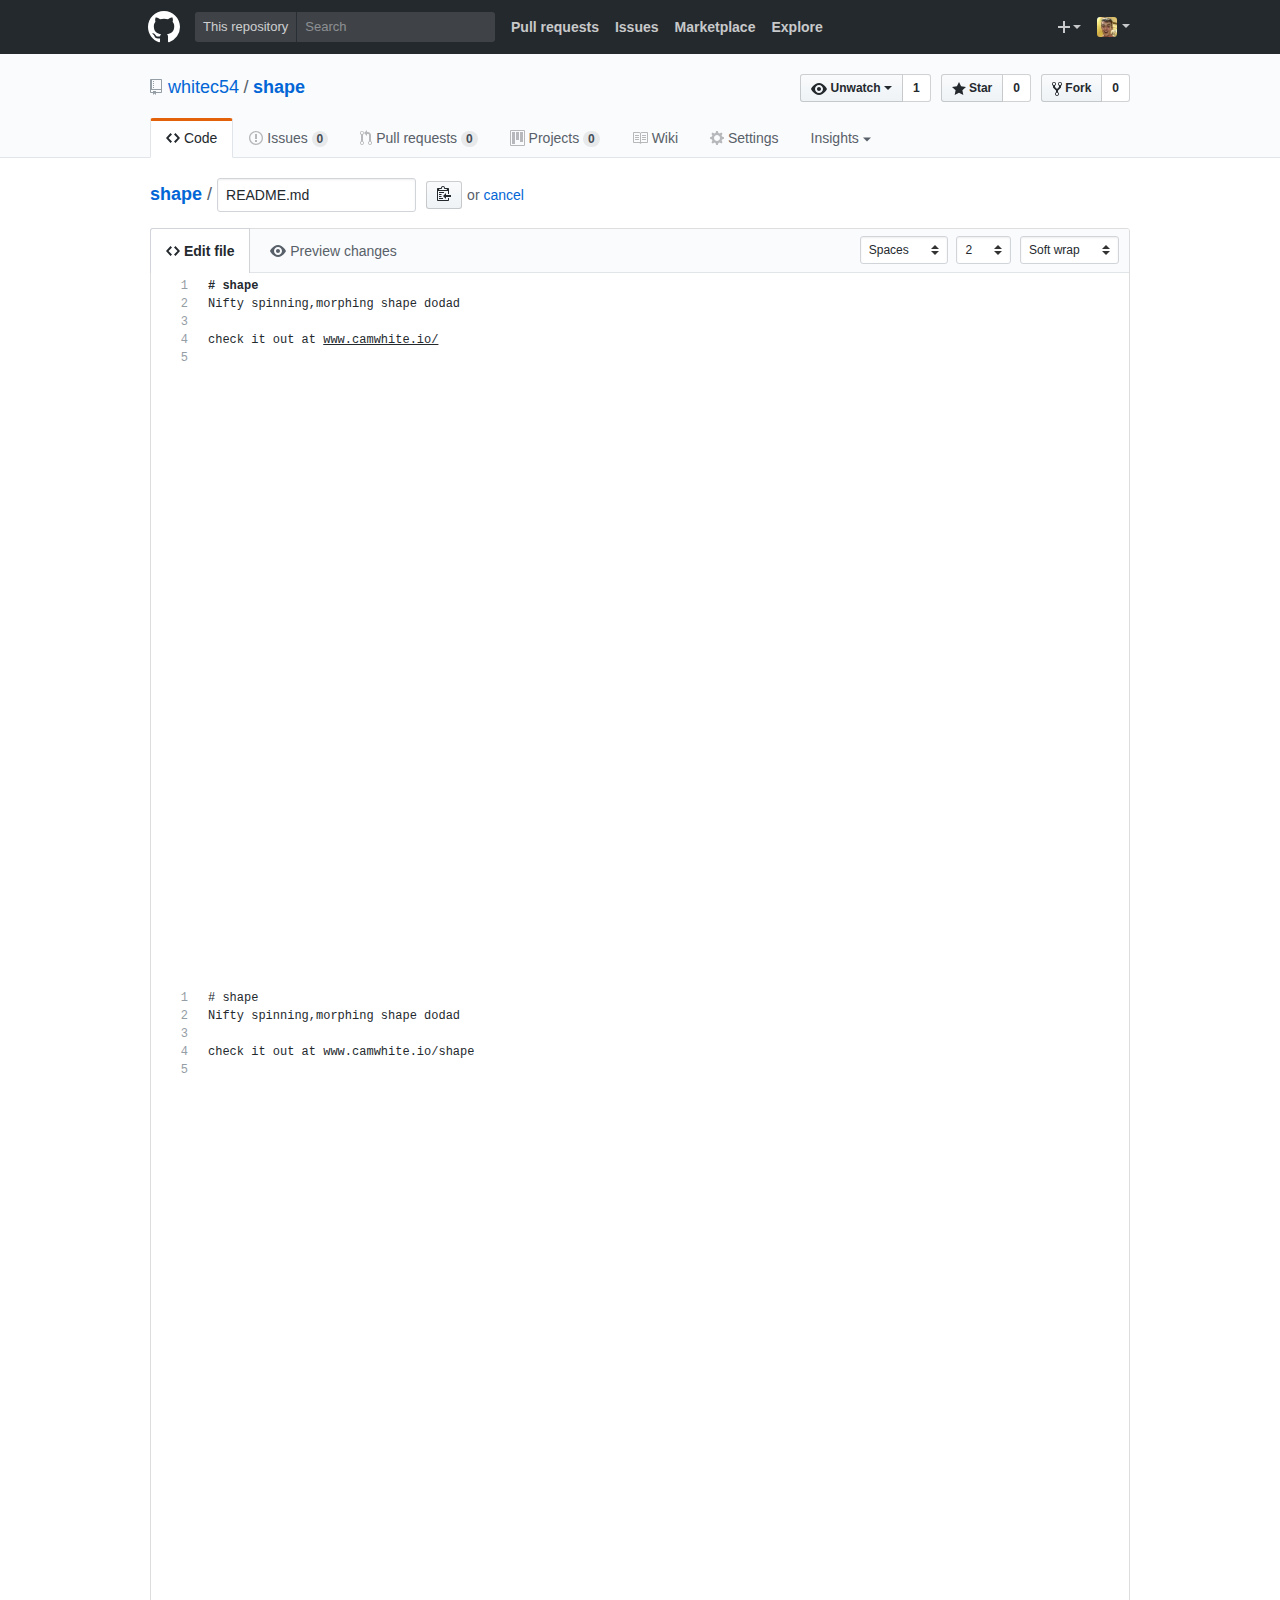
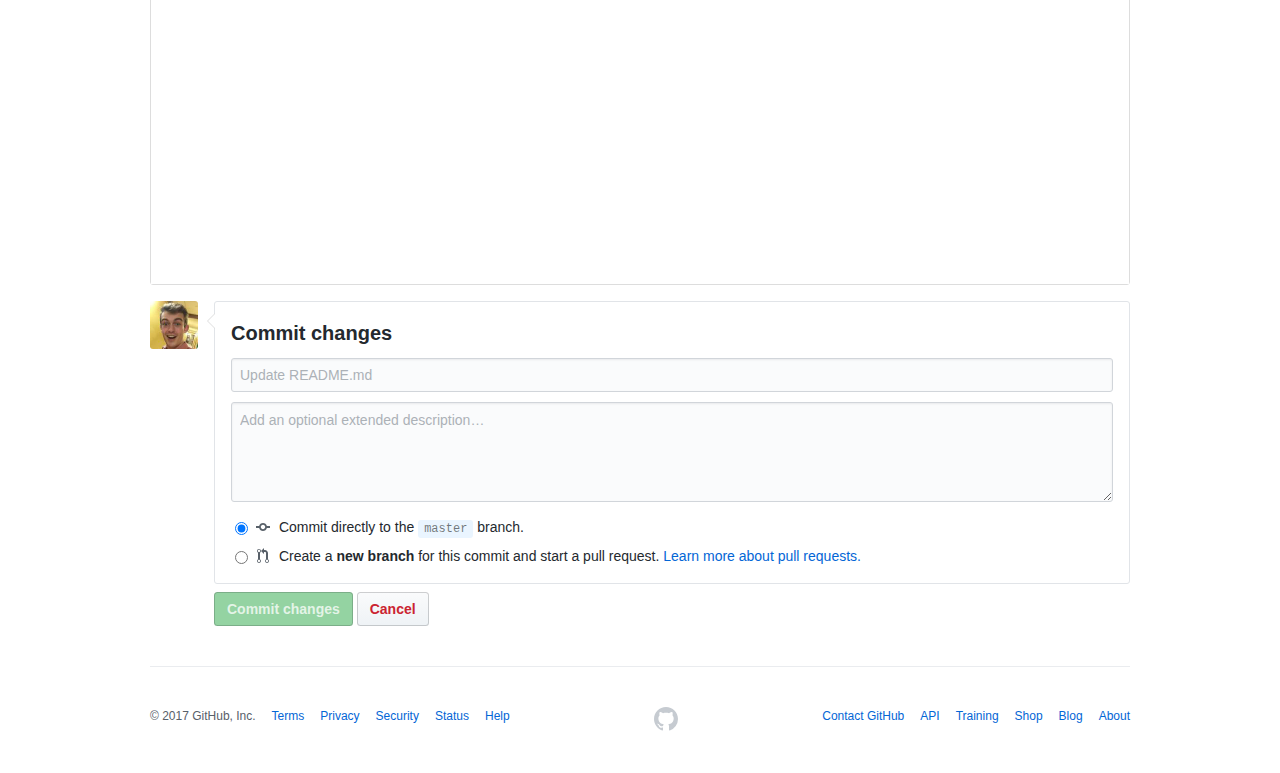
<file: images/projects/Editing shape_README.md at master · whitec54_shape.html>
<!DOCTYPE html>
<!-- saved from url=(0055)https://github.com/whitec54/shape/edit/master/README.md -->
<html lang="en"><head><meta http-equiv="Content-Type" content="text/html; charset=UTF-8">
    
  <link rel="dns-prefetch" href="https://assets-cdn.github.com/">
  <link rel="dns-prefetch" href="https://avatars0.githubusercontent.com/">
  <link rel="dns-prefetch" href="https://avatars1.githubusercontent.com/">
  <link rel="dns-prefetch" href="https://avatars2.githubusercontent.com/">
  <link rel="dns-prefetch" href="https://avatars3.githubusercontent.com/">
  <link rel="dns-prefetch" href="https://github-cloud.s3.amazonaws.com/">
  <link rel="dns-prefetch" href="https://user-images.githubusercontent.com/">



  <link crossorigin="anonymous" href="./Editing shape_README.md at master · whitec54_shape_files/frameworks-7db951ed87f8f6cbd3a9e89c294e300cf23c1a83ad7ae64c70b8f99b21031340.css" integrity="sha256-fblR7Yf49svTqeicKU4wDPI8GoOteuZMcLj5myEDE0A=" media="all" rel="stylesheet">
  <link crossorigin="anonymous" href="./Editing shape_README.md at master · whitec54_shape_files/github-d3ad50db48a301d9b185b1ca6f32b92c19645ba69f8f9bdb9de0fcf143cb7d64.css" integrity="sha256-061Q20ijAdmxhbHKbzK5LBlkW6afj5vbneD88UPLfWQ=" media="all" rel="stylesheet">
  
  
  
  

  <meta name="viewport" content="width=device-width">
  
  <title>Editing shape/README.md at master · whitec54/shape</title>
  <link rel="search" type="application/opensearchdescription+xml" href="https://github.com/opensearch.xml" title="GitHub">
  <link rel="fluid-icon" href="https://github.com/fluidicon.png" title="GitHub">
  <meta property="fb:app_id" content="1401488693436528">

    
    <meta content="https://avatars0.githubusercontent.com/u/17101789?v=4&amp;s=400" property="og:image"><meta content="GitHub" property="og:site_name"><meta content="object" property="og:type"><meta content="whitec54/shape" property="og:title"><meta content="https://github.com/whitec54/shape" property="og:url"><meta content="Nifty spinning,morphing shape dodad " property="og:description">

  <link rel="assets" href="https://assets-cdn.github.com/">
  <link rel="web-socket" href="wss://live.github.com/_sockets/VjI6MTc3MTExNTI2OjNjMmNiMDg4MmE1ZDkyM2RlNjhiZGMyNThhOGMyMjU1N2NiYjU5Y2YyM2JmZmEzNzA5MDQ5ODU5ZjA3ZDFkYTI=--a3475c8944fff6f0567a4d10d0d45da6025546b2">
  <meta name="pjax-timeout" content="1000">
  <link rel="sudo-modal" href="https://github.com/sessions/sudo_modal">
  <meta name="request-id" content="FDAE:490D:C0E73D:140826F:59AAC7AE" data-pjax-transient="">
  

  <meta name="selected-link" value="repo_source" data-pjax-transient="">

  <meta name="google-site-verification" content="KT5gs8h0wvaagLKAVWq8bbeNwnZZK1r1XQysX3xurLU">
<meta name="google-site-verification" content="ZzhVyEFwb7w3e0-uOTltm8Jsck2F5StVihD0exw2fsA">
    <meta name="google-analytics" content="UA-3769691-2">

<meta content="collector.githubapp.com" name="octolytics-host"><meta content="github" name="octolytics-app-id"><meta content="https://collector.githubapp.com/github-external/browser_event" name="octolytics-event-url"><meta content="FDAE:490D:C0E73D:140826F:59AAC7AE" name="octolytics-dimension-request_id"><meta content="iad" name="octolytics-dimension-region_edge"><meta content="iad" name="octolytics-dimension-region_render"><meta content="17101789" name="octolytics-actor-id"><meta content="whitec54" name="octolytics-actor-login"><meta content="66f78307c8f33b5110d59f827145c65d5c60ab89e901dfe5fed091fa2cf8015e" name="octolytics-actor-hash">
<meta content="/&lt;user-name&gt;/&lt;repo-name&gt;/blob/edit" data-pjax-transient="true" name="analytics-location">




  <meta class="js-ga-set" name="dimension1" content="Logged In">


  

      <meta name="hostname" content="github.com">
  <meta name="user-login" content="whitec54">

      <meta name="expected-hostname" content="github.com">
    <meta name="js-proxy-site-detection-payload" content="[base64]">

    <meta name="enabled-features" content="UNIVERSE_BANNER">

  <meta name="html-safe-nonce" content="b069753c53753cf15e75fee55133960bb4571262">

  <meta http-equiv="x-pjax-version" content="c44149ecce43c37ecadce21e9f5a4353">
  

      <link href="https://github.com/whitec54/shape/commits/master.atom" rel="alternate" title="Recent Commits to shape:master" type="application/atom+xml">

  <meta name="description" content="Nifty spinning,morphing shape dodad ">
  <meta name="go-import" content="github.com/whitec54/shape git https://github.com/whitec54/shape.git">

  <meta content="17101789" name="octolytics-dimension-user_id"><meta content="whitec54" name="octolytics-dimension-user_login"><meta content="94039425" name="octolytics-dimension-repository_id"><meta content="whitec54/shape" name="octolytics-dimension-repository_nwo"><meta content="true" name="octolytics-dimension-repository_public"><meta content="false" name="octolytics-dimension-repository_is_fork"><meta content="94039425" name="octolytics-dimension-repository_network_root_id"><meta content="whitec54/shape" name="octolytics-dimension-repository_network_root_nwo"><meta content="true" name="octolytics-dimension-repository_explore_github_marketplace_ci_cta_shown">




  <meta name="browser-stats-url" content="https://api.github.com/_private/browser/stats">

  <meta name="browser-errors-url" content="https://api.github.com/_private/browser/errors">

  <link rel="mask-icon" href="https://assets-cdn.github.com/pinned-octocat.svg" color="#000000">
  <link rel="icon" type="image/x-icon" href="https://assets-cdn.github.com/favicon.ico">

<meta name="theme-color" content="#1e2327">


  <meta name="u2f-support" content="true">

  </head>

  <body class="logged-in env-production page-edit-blob" style="">
    

  <div class="position-relative js-header-wrapper ">
    <a href="https://github.com/whitec54/shape/edit/master/README.md#start-of-content" tabindex="1" class="bg-black text-white p-3 show-on-focus js-skip-to-content">Skip to content</a>
    <div id="js-pjax-loader-bar" class="pjax-loader-bar"><div class="progress"></div></div>

    
    
    



        
<header class="Header  f5" role="banner">
  <div class="d-flex px-3 flex-justify-between container-lg">
    <div class="d-flex flex-justify-between">
      <a class="header-logo-invertocat" href="https://github.com/" data-hotkey="g d" aria-label="Homepage" data-ga-click="Header, go to dashboard, icon:logo">
  <svg aria-hidden="true" class="octicon octicon-mark-github" height="32" version="1.1" viewBox="0 0 16 16" width="32"><path fill-rule="evenodd" d="M8 0C3.58 0 0 3.58 0 8c0 3.54 2.29 6.53 5.47 7.59.4.07.55-.17.55-.38 0-.19-.01-.82-.01-1.49-2.01.37-2.53-.49-2.69-.94-.09-.23-.48-.94-.82-1.13-.28-.15-.68-.52-.01-.53.63-.01 1.08.58 1.23.82.72 1.21 1.87.87 2.33.66.07-.52.28-.87.51-1.07-1.78-.2-3.64-.89-3.64-3.95 0-.87.31-1.59.82-2.15-.08-.2-.36-1.02.08-2.12 0 0 .67-.21 2.2.82.64-.18 1.32-.27 2-.27.68 0 1.36.09 2 .27 1.53-1.04 2.2-.82 2.2-.82.44 1.1.16 1.92.08 2.12.51.56.82 1.27.82 2.15 0 3.07-1.87 3.75-3.65 3.95.29.25.54.73.54 1.48 0 1.07-.01 1.93-.01 2.2 0 .21.15.46.55.38A8.013 8.013 0 0 0 16 8c0-4.42-3.58-8-8-8z"></path></svg>
</a>


    </div>

    <div class="HeaderMenu d-flex flex-justify-between flex-auto">
      <div class="d-flex">
            <div class="">
              <div class="header-search scoped-search site-scoped-search js-site-search" role="search">
  <!-- '"` --><!-- </textarea></xmp> --><form accept-charset="UTF-8" action="https://github.com/whitec54/shape/search" class="js-site-search-form" data-scoped-search-url="/whitec54/shape/search" data-unscoped-search-url="/search" method="get"><div style="margin:0;padding:0;display:inline"><input name="utf8" type="hidden" value="✓"></div>
    <label class="form-control header-search-wrapper js-chromeless-input-container">
        <a href="https://github.com/whitec54/shape/edit/master/README.md" class="header-search-scope no-underline">This repository</a>
      <input type="text" class="form-control header-search-input js-site-search-focus js-site-search-field is-clearable" data-hotkey="s" name="q" value="" placeholder="Search" aria-label="Search this repository" data-unscoped-placeholder="Search GitHub" data-scoped-placeholder="Search" autocapitalize="off">
        <input type="hidden" class="js-site-search-type-field" name="type">
    </label>
</form></div>

            </div>

          <ul class="d-flex pl-2 flex-items-center text-bold list-style-none" role="navigation">
            <li>
              <a href="https://github.com/pulls" aria-label="Pull requests you created" class="js-selected-navigation-item HeaderNavlink px-2" data-ga-click="Header, click, Nav menu - item:pulls context:user" data-hotkey="g p" data-selected-links="/pulls /pulls/assigned /pulls/mentioned /pulls">
                Pull requests
</a>            </li>
            <li>
              <a href="https://github.com/issues" aria-label="Issues you created" class="js-selected-navigation-item HeaderNavlink px-2" data-ga-click="Header, click, Nav menu - item:issues context:user" data-hotkey="g i" data-selected-links="/issues /issues/assigned /issues/mentioned /issues">
                Issues
</a>            </li>
                <li>
                  <a href="https://github.com/marketplace" class="js-selected-navigation-item HeaderNavlink px-2" data-ga-click="Header, click, Nav menu - item:marketplace context:user" data-selected-links=" /marketplace">
                    Marketplace
</a>                </li>
            <li>
              <a href="https://github.com/explore" class="js-selected-navigation-item HeaderNavlink px-2" data-ga-click="Header, click, Nav menu - item:explore" data-selected-links="/explore /trending /trending/developers /integrations /integrations/feature/code /integrations/feature/collaborate /integrations/feature/ship showcases showcases_search showcases_landing /explore">
                Explore
</a>            </li>
          </ul>
      </div>

      <div class="d-flex">
        
<ul class="user-nav d-flex flex-items-center list-style-none" id="user-links">
  <li class="dropdown js-menu-container">
    <span class="d-inline-block  px-2">
      

    </span>
  </li>

  <li class="dropdown js-menu-container">
    <a class="HeaderNavlink tooltipped tooltipped-s js-menu-target d-flex px-2 flex-items-center" href="https://github.com/new" aria-label="Create new…" aria-expanded="false" aria-haspopup="true" data-ga-click="Header, create new, icon:add">
      <svg aria-hidden="true" class="octicon octicon-plus float-left" height="16" version="1.1" viewBox="0 0 12 16" width="12"><path fill-rule="evenodd" d="M12 9H7v5H5V9H0V7h5V2h2v5h5z"></path></svg>
      <span class="dropdown-caret mt-1"></span>
    </a>

    <div class="dropdown-menu-content js-menu-content">
      <ul class="dropdown-menu dropdown-menu-sw">
        
<a class="dropdown-item" href="https://github.com/new" data-ga-click="Header, create new repository">
  New repository
</a>

  <a class="dropdown-item" href="https://github.com/new/import" data-ga-click="Header, import a repository">
    Import repository
  </a>

<a class="dropdown-item" href="https://gist.github.com/" data-ga-click="Header, create new gist">
  New gist
</a>

  <a class="dropdown-item" href="https://github.com/organizations/new" data-ga-click="Header, create new organization">
    New organization
  </a>



  <div class="dropdown-divider"></div>
  <div class="dropdown-header">
    <span title="whitec54/shape">This repository</span>
  </div>
    <a class="dropdown-item" href="https://github.com/whitec54/shape/issues/new" data-ga-click="Header, create new issue">
      New issue
    </a>

      </ul>
    </div>
  </li>

  <li class="dropdown js-menu-container">

    <details class="dropdown-details d-flex pl-2 flex-items-center">
      <summary class="HeaderNavlink name" aria-label="View profile and more" data-ga-click="Header, show menu, icon:avatar">
        <img alt="@whitec54" class="avatar" src="./Editing shape_README.md at master · whitec54_shape_files/17101789" height="20" width="20">
        <span class="dropdown-caret"></span>
      </summary>

      <ul class="dropdown-menu dropdown-menu-sw">
        <li class="dropdown-header header-nav-current-user css-truncate">
          Signed in as <strong class="css-truncate-target">whitec54</strong>
        </li>

        <li class="dropdown-divider"></li>

        <li><a class="dropdown-item" href="https://github.com/whitec54" data-ga-click="Header, go to profile, text:your profile">
          Your profile
        </a></li>
        <li><a class="dropdown-item" href="https://github.com/whitec54?tab=stars" data-ga-click="Header, go to starred repos, text:your stars">
          Your stars
        </a></li>
          <li><a class="dropdown-item" href="https://gist.github.com/" data-ga-click="Header, your gists, text:your gists">Your Gists</a></li>

        <li class="dropdown-divider"></li>

        <li><a class="dropdown-item" href="https://help.github.com/" data-ga-click="Header, go to help, text:help">
          Help
        </a></li>

        <li><a class="dropdown-item" href="https://github.com/settings/profile" data-ga-click="Header, go to settings, icon:settings">
          Settings
        </a></li>

        <li><!-- '"` --><!-- </textarea></xmp> --><form accept-charset="UTF-8" action="https://github.com/logout" class="logout-form" method="post"><div style="margin:0;padding:0;display:inline"><input name="utf8" type="hidden" value="✓"><input name="authenticity_token" type="hidden" value="mtajUeF2P2YAkWDO8CqP1L9+rxvTjQl+2a+EZp2TZxA4CNR4Wr4riN19DYWIoHr6ng52UQpPL3usOu0E+z6kAw=="></div>
          <button type="submit" class="dropdown-item dropdown-signout" data-ga-click="Header, sign out, icon:logout">
            Sign out
          </button>
        </form></li>
      </ul>
    </details>
  </li>
</ul>


        <!-- '"` --><!-- </textarea></xmp> --><form accept-charset="UTF-8" action="https://github.com/logout" class="sr-only right-0" method="post"><div style="margin:0;padding:0;display:inline"><input name="utf8" type="hidden" value="✓"><input name="authenticity_token" type="hidden" value="xwuzQnt2M+aYEPNdshBUtuyIWeTmKQkLldin98mVFapl1cRrwL4nCEX8nhbKmqGYzfiArj/rLw7gTc6VrzjWuQ=="></div>
          <button type="submit" class="dropdown-item dropdown-signout" data-ga-click="Header, sign out, icon:logout">
            Sign out
          </button>
</form>      </div>
    </div>
  </div>
</header>


      

  </div>

  <div id="start-of-content" class="show-on-focus"></div>

    <div id="js-flash-container">
</div>



  <div role="main">
        <div itemscope="" itemtype="http://schema.org/SoftwareSourceCode">
    <div id="js-repo-pjax-container" data-pjax-container="">
      




    <div class="pagehead repohead instapaper_ignore readability-menu experiment-repo-nav">
      <div class="container repohead-details-container">

        <ul class="pagehead-actions">
  <li>
        <!-- '"` --><!-- </textarea></xmp> --><form accept-charset="UTF-8" action="https://github.com/notifications/subscribe" class="js-social-container" data-autosubmit="true" data-remote="true" method="post"><div style="margin:0;padding:0;display:inline"><input name="utf8" type="hidden" value="✓"><input name="authenticity_token" type="hidden" value="Oc9hx5mXuRMFg7+e2ve8vNOZCI+JGlwTg9rwmElTNCk6c8Ci4UO362xSXRAJTYkRbrF5ijGlPi18GKHVtJ37xQ=="></div>      <input class="form-control" id="repository_id" name="repository_id" type="hidden" value="94039425">

        <div class="select-menu js-menu-container js-select-menu">
          <a href="https://github.com/whitec54/shape/subscription" class="btn btn-sm btn-with-count select-menu-button js-menu-target" role="button" aria-haspopup="true" aria-expanded="false" aria-label="Toggle repository notifications menu" data-ga-click="Repository, click Watch settings, action:blob#edit">
            <span class="js-select-button">
                <svg aria-hidden="true" class="octicon octicon-eye" height="16" version="1.1" viewBox="0 0 16 16" width="16"><path fill-rule="evenodd" d="M8.06 2C3 2 0 8 0 8s3 6 8.06 6C13 14 16 8 16 8s-3-6-7.94-6zM8 12c-2.2 0-4-1.78-4-4 0-2.2 1.8-4 4-4 2.22 0 4 1.8 4 4 0 2.22-1.78 4-4 4zm2-4c0 1.11-.89 2-2 2-1.11 0-2-.89-2-2 0-1.11.89-2 2-2 1.11 0 2 .89 2 2z"></path></svg>
                Unwatch
            </span>
          </a>
            <a class="social-count js-social-count" href="https://github.com/whitec54/shape/watchers" aria-label="1 user is watching this repository">
              1
            </a>

        <div class="select-menu-modal-holder">
          <div class="select-menu-modal subscription-menu-modal js-menu-content">
            <div class="select-menu-header js-navigation-enable" tabindex="-1">
              <svg aria-label="Close" class="octicon octicon-x js-menu-close" height="16" role="img" version="1.1" viewBox="0 0 12 16" width="12"><path fill-rule="evenodd" d="M7.48 8l3.75 3.75-1.48 1.48L6 9.48l-3.75 3.75-1.48-1.48L4.52 8 .77 4.25l1.48-1.48L6 6.52l3.75-3.75 1.48 1.48z"></path></svg>
              <span class="select-menu-title">Notifications</span>
            </div>

              <div class="select-menu-list js-navigation-container" role="menu">

                <div class="select-menu-item js-navigation-item " role="menuitem" tabindex="0">
                  <svg aria-hidden="true" class="octicon octicon-check select-menu-item-icon" height="16" version="1.1" viewBox="0 0 12 16" width="12"><path fill-rule="evenodd" d="M12 5l-8 8-4-4 1.5-1.5L4 10l6.5-6.5z"></path></svg>
                  <div class="select-menu-item-text">
                    <input id="do_included" name="do" type="radio" value="included">
                    <span class="select-menu-item-heading">Not watching</span>
                    <span class="description">Be notified when participating or @mentioned.</span>
                    <span class="js-select-button-text hidden-select-button-text">
                      <svg aria-hidden="true" class="octicon octicon-eye" height="16" version="1.1" viewBox="0 0 16 16" width="16"><path fill-rule="evenodd" d="M8.06 2C3 2 0 8 0 8s3 6 8.06 6C13 14 16 8 16 8s-3-6-7.94-6zM8 12c-2.2 0-4-1.78-4-4 0-2.2 1.8-4 4-4 2.22 0 4 1.8 4 4 0 2.22-1.78 4-4 4zm2-4c0 1.11-.89 2-2 2-1.11 0-2-.89-2-2 0-1.11.89-2 2-2 1.11 0 2 .89 2 2z"></path></svg>
                      Watch
                    </span>
                  </div>
                </div>

                <div class="select-menu-item js-navigation-item selected" role="menuitem" tabindex="0">
                  <svg aria-hidden="true" class="octicon octicon-check select-menu-item-icon" height="16" version="1.1" viewBox="0 0 12 16" width="12"><path fill-rule="evenodd" d="M12 5l-8 8-4-4 1.5-1.5L4 10l6.5-6.5z"></path></svg>
                  <div class="select-menu-item-text">
                    <input checked="checked" id="do_subscribed" name="do" type="radio" value="subscribed">
                    <span class="select-menu-item-heading">Watching</span>
                    <span class="description">Be notified of all conversations.</span>
                    <span class="js-select-button-text hidden-select-button-text">
                      <svg aria-hidden="true" class="octicon octicon-eye" height="16" version="1.1" viewBox="0 0 16 16" width="16"><path fill-rule="evenodd" d="M8.06 2C3 2 0 8 0 8s3 6 8.06 6C13 14 16 8 16 8s-3-6-7.94-6zM8 12c-2.2 0-4-1.78-4-4 0-2.2 1.8-4 4-4 2.22 0 4 1.8 4 4 0 2.22-1.78 4-4 4zm2-4c0 1.11-.89 2-2 2-1.11 0-2-.89-2-2 0-1.11.89-2 2-2 1.11 0 2 .89 2 2z"></path></svg>
                        Unwatch
                    </span>
                  </div>
                </div>

                <div class="select-menu-item js-navigation-item " role="menuitem" tabindex="0">
                  <svg aria-hidden="true" class="octicon octicon-check select-menu-item-icon" height="16" version="1.1" viewBox="0 0 12 16" width="12"><path fill-rule="evenodd" d="M12 5l-8 8-4-4 1.5-1.5L4 10l6.5-6.5z"></path></svg>
                  <div class="select-menu-item-text">
                    <input id="do_ignore" name="do" type="radio" value="ignore">
                    <span class="select-menu-item-heading">Ignoring</span>
                    <span class="description">Never be notified.</span>
                    <span class="js-select-button-text hidden-select-button-text">
                      <svg aria-hidden="true" class="octicon octicon-mute" height="16" version="1.1" viewBox="0 0 16 16" width="16"><path fill-rule="evenodd" d="M8 2.81v10.38c0 .67-.81 1-1.28.53L3 10H1c-.55 0-1-.45-1-1V7c0-.55.45-1 1-1h2l3.72-3.72C7.19 1.81 8 2.14 8 2.81zm7.53 3.22l-1.06-1.06-1.97 1.97-1.97-1.97-1.06 1.06L11.44 8 9.47 9.97l1.06 1.06 1.97-1.97 1.97 1.97 1.06-1.06L13.56 8l1.97-1.97z"></path></svg>
                        Stop ignoring
                    </span>
                  </div>
                </div>

              </div>

            </div>
          </div>
        </div>
</form>
  </li>

  <li>
    
  <div class="js-toggler-container js-social-container starring-container ">
    <!-- '"` --><!-- </textarea></xmp> --><form accept-charset="UTF-8" action="https://github.com/whitec54/shape/unstar" class="starred" data-remote="true" method="post"><div style="margin:0;padding:0;display:inline"><input name="utf8" type="hidden" value="✓"><input name="authenticity_token" type="hidden" value="cpQNuHH07McWJvmTyIfUl2tRdxNjvK2lVgKXsoKa0kwSRDjTgi7EC4S0pDwU7KlDMgkqC4Pp+uEPJnTiFd9Sfw=="></div>
      <button type="submit" class="btn btn-sm btn-with-count js-toggler-target" aria-label="Unstar this repository" title="Unstar whitec54/shape" data-ga-click="Repository, click unstar button, action:blob#edit; text:Unstar">
        <svg aria-hidden="true" class="octicon octicon-star" height="16" version="1.1" viewBox="0 0 14 16" width="14"><path fill-rule="evenodd" d="M14 6l-4.9-.64L7 1 4.9 5.36 0 6l3.6 3.26L2.67 14 7 11.67 11.33 14l-.93-4.74z"></path></svg>
        Unstar
      </button>
        <a class="social-count js-social-count" href="https://github.com/whitec54/shape/stargazers" aria-label="0 users starred this repository">
          0
        </a>
</form>
    <!-- '"` --><!-- </textarea></xmp> --><form accept-charset="UTF-8" action="https://github.com/whitec54/shape/star" class="unstarred" data-remote="true" method="post"><div style="margin:0;padding:0;display:inline"><input name="utf8" type="hidden" value="✓"><input name="authenticity_token" type="hidden" value="hgwR7A6hdT5ptW5dgDN9Oy+j+MhSk8CcXrhCpT/HRYykU0gJp9uxlCjVIPaoVmHFWwoc/BHGcn83fyqlY7EQpQ=="></div>
      <button type="submit" class="btn btn-sm btn-with-count js-toggler-target" aria-label="Star this repository" title="Star whitec54/shape" data-ga-click="Repository, click star button, action:blob#edit; text:Star">
        <svg aria-hidden="true" class="octicon octicon-star" height="16" version="1.1" viewBox="0 0 14 16" width="14"><path fill-rule="evenodd" d="M14 6l-4.9-.64L7 1 4.9 5.36 0 6l3.6 3.26L2.67 14 7 11.67 11.33 14l-.93-4.74z"></path></svg>
        Star
      </button>
        <a class="social-count js-social-count" href="https://github.com/whitec54/shape/stargazers" aria-label="0 users starred this repository">
          0
        </a>
</form>  </div>

  </li>

  <li>
          <!-- '"` --><!-- </textarea></xmp> --><form accept-charset="UTF-8" action="https://github.com/whitec54/shape/fork" class="btn-with-count" method="post"><div style="margin:0;padding:0;display:inline"><input name="utf8" type="hidden" value="✓"><input name="authenticity_token" type="hidden" value="2MeS6ZUWrOLGPdWCDZ7J4BMz0PpWVAZjyz3ayCC0vgF7HGUUQpbsr/v/y7PPMzHw+cWK5retnpwUDbc/mUsPow=="></div>
            <button type="submit" class="btn btn-sm btn-with-count" data-ga-click="Repository, show fork modal, action:blob#edit; text:Fork" title="Fork your own copy of whitec54/shape to your account" aria-label="Fork your own copy of whitec54/shape to your account">
              <svg aria-hidden="true" class="octicon octicon-repo-forked" height="16" version="1.1" viewBox="0 0 10 16" width="10"><path fill-rule="evenodd" d="M8 1a1.993 1.993 0 0 0-1 3.72V6L5 8 3 6V4.72A1.993 1.993 0 0 0 2 1a1.993 1.993 0 0 0-1 3.72V6.5l3 3v1.78A1.993 1.993 0 0 0 5 15a1.993 1.993 0 0 0 1-3.72V9.5l3-3V4.72A1.993 1.993 0 0 0 8 1zM2 4.2C1.34 4.2.8 3.65.8 3c0-.65.55-1.2 1.2-1.2.65 0 1.2.55 1.2 1.2 0 .65-.55 1.2-1.2 1.2zm3 10c-.66 0-1.2-.55-1.2-1.2 0-.65.55-1.2 1.2-1.2.65 0 1.2.55 1.2 1.2 0 .65-.55 1.2-1.2 1.2zm3-10c-.66 0-1.2-.55-1.2-1.2 0-.65.55-1.2 1.2-1.2.65 0 1.2.55 1.2 1.2 0 .65-.55 1.2-1.2 1.2z"></path></svg>
              Fork
            </button>
</form>
    <a href="https://github.com/whitec54/shape/network" class="social-count" aria-label="0 users forked this repository">
      0
    </a>
  </li>
</ul>

        <h1 class="public ">
  <svg aria-hidden="true" class="octicon octicon-repo" height="16" version="1.1" viewBox="0 0 12 16" width="12"><path fill-rule="evenodd" d="M4 9H3V8h1v1zm0-3H3v1h1V6zm0-2H3v1h1V4zm0-2H3v1h1V2zm8-1v12c0 .55-.45 1-1 1H6v2l-1.5-1.5L3 16v-2H1c-.55 0-1-.45-1-1V1c0-.55.45-1 1-1h10c.55 0 1 .45 1 1zm-1 10H1v2h2v-1h3v1h5v-2zm0-10H2v9h9V1z"></path></svg>
  <span class="author" itemprop="author"><a href="https://github.com/whitec54" class="url fn" rel="author">whitec54</a></span><!--
--><span class="path-divider">/</span><!--
--><strong itemprop="name"><a href="https://github.com/whitec54/shape" data-pjax="#js-repo-pjax-container">shape</a></strong>

</h1>

      </div>
      <div class="container">
        
<nav class="reponav js-repo-nav js-sidenav-container-pjax" itemscope="" itemtype="http://schema.org/BreadcrumbList" role="navigation" data-pjax="#js-repo-pjax-container">

  <span itemscope="" itemtype="http://schema.org/ListItem" itemprop="itemListElement">
    <a href="https://github.com/whitec54/shape" class="js-selected-navigation-item selected reponav-item" data-hotkey="g c" data-selected-links="repo_source repo_downloads repo_commits repo_releases repo_tags repo_branches /whitec54/shape" itemprop="url">
      <svg aria-hidden="true" class="octicon octicon-code" height="16" version="1.1" viewBox="0 0 14 16" width="14"><path fill-rule="evenodd" d="M9.5 3L8 4.5 11.5 8 8 11.5 9.5 13 14 8 9.5 3zm-5 0L0 8l4.5 5L6 11.5 2.5 8 6 4.5 4.5 3z"></path></svg>
      <span itemprop="name">Code</span>
      <meta itemprop="position" content="1">
</a>  </span>

    <span itemscope="" itemtype="http://schema.org/ListItem" itemprop="itemListElement">
      <a href="https://github.com/whitec54/shape/issues" class="js-selected-navigation-item reponav-item" data-hotkey="g i" data-selected-links="repo_issues repo_labels repo_milestones /whitec54/shape/issues" itemprop="url">
        <svg aria-hidden="true" class="octicon octicon-issue-opened" height="16" version="1.1" viewBox="0 0 14 16" width="14"><path fill-rule="evenodd" d="M7 2.3c3.14 0 5.7 2.56 5.7 5.7s-2.56 5.7-5.7 5.7A5.71 5.71 0 0 1 1.3 8c0-3.14 2.56-5.7 5.7-5.7zM7 1C3.14 1 0 4.14 0 8s3.14 7 7 7 7-3.14 7-7-3.14-7-7-7zm1 3H6v5h2V4zm0 6H6v2h2v-2z"></path></svg>
        <span itemprop="name">Issues</span>
        <span class="Counter">0</span>
        <meta itemprop="position" content="2">
</a>    </span>

  <span itemscope="" itemtype="http://schema.org/ListItem" itemprop="itemListElement">
    <a href="https://github.com/whitec54/shape/pulls" class="js-selected-navigation-item reponav-item" data-hotkey="g p" data-selected-links="repo_pulls /whitec54/shape/pulls" itemprop="url">
      <svg aria-hidden="true" class="octicon octicon-git-pull-request" height="16" version="1.1" viewBox="0 0 12 16" width="12"><path fill-rule="evenodd" d="M11 11.28V5c-.03-.78-.34-1.47-.94-2.06C9.46 2.35 8.78 2.03 8 2H7V0L4 3l3 3V4h1c.27.02.48.11.69.31.21.2.3.42.31.69v6.28A1.993 1.993 0 0 0 10 15a1.993 1.993 0 0 0 1-3.72zm-1 2.92c-.66 0-1.2-.55-1.2-1.2 0-.65.55-1.2 1.2-1.2.65 0 1.2.55 1.2 1.2 0 .65-.55 1.2-1.2 1.2zM4 3c0-1.11-.89-2-2-2a1.993 1.993 0 0 0-1 3.72v6.56A1.993 1.993 0 0 0 2 15a1.993 1.993 0 0 0 1-3.72V4.72c.59-.34 1-.98 1-1.72zm-.8 10c0 .66-.55 1.2-1.2 1.2-.65 0-1.2-.55-1.2-1.2 0-.65.55-1.2 1.2-1.2.65 0 1.2.55 1.2 1.2zM2 4.2C1.34 4.2.8 3.65.8 3c0-.65.55-1.2 1.2-1.2.65 0 1.2.55 1.2 1.2 0 .65-.55 1.2-1.2 1.2z"></path></svg>
      <span itemprop="name">Pull requests</span>
      <span class="Counter">0</span>
      <meta itemprop="position" content="3">
</a>  </span>

    <a href="https://github.com/whitec54/shape/projects" class="js-selected-navigation-item reponav-item" data-selected-links="repo_projects new_repo_project repo_project /whitec54/shape/projects">
      <svg aria-hidden="true" class="octicon octicon-project" height="16" version="1.1" viewBox="0 0 15 16" width="15"><path fill-rule="evenodd" d="M10 12h3V2h-3v10zm-4-2h3V2H6v8zm-4 4h3V2H2v12zm-1 1h13V1H1v14zM14 0H1a1 1 0 0 0-1 1v14a1 1 0 0 0 1 1h13a1 1 0 0 0 1-1V1a1 1 0 0 0-1-1z"></path></svg>
      Projects
      <span class="Counter">0</span>
</a>
    <a href="https://github.com/whitec54/shape/wiki" class="js-selected-navigation-item reponav-item" data-hotkey="g w" data-selected-links="repo_wiki /whitec54/shape/wiki">
      <svg aria-hidden="true" class="octicon octicon-book" height="16" version="1.1" viewBox="0 0 16 16" width="16"><path fill-rule="evenodd" d="M3 5h4v1H3V5zm0 3h4V7H3v1zm0 2h4V9H3v1zm11-5h-4v1h4V5zm0 2h-4v1h4V7zm0 2h-4v1h4V9zm2-6v9c0 .55-.45 1-1 1H9.5l-1 1-1-1H2c-.55 0-1-.45-1-1V3c0-.55.45-1 1-1h5.5l1 1 1-1H15c.55 0 1 .45 1 1zm-8 .5L7.5 3H2v9h6V3.5zm7-.5H9.5l-.5.5V12h6V3z"></path></svg>
      Wiki
</a>
      <a href="https://github.com/whitec54/shape/settings" class="js-selected-navigation-item reponav-item" data-selected-links="repo_settings repo_branch_settings hooks integration_installations /whitec54/shape/settings">
        <svg aria-hidden="true" class="octicon octicon-gear" height="16" version="1.1" viewBox="0 0 14 16" width="14"><path fill-rule="evenodd" d="M14 8.77v-1.6l-1.94-.64-.45-1.09.88-1.84-1.13-1.13-1.81.91-1.09-.45-.69-1.92h-1.6l-.63 1.94-1.11.45-1.84-.88-1.13 1.13.91 1.81-.45 1.09L0 7.23v1.59l1.94.64.45 1.09-.88 1.84 1.13 1.13 1.81-.91 1.09.45.69 1.92h1.59l.63-1.94 1.11-.45 1.84.88 1.13-1.13-.92-1.81.47-1.09L14 8.75v.02zM7 11c-1.66 0-3-1.34-3-3s1.34-3 3-3 3 1.34 3 3-1.34 3-3 3z"></path></svg>
        Settings
</a>
    <div class="reponav-dropdown js-menu-container">
      <button type="button" class="btn-link reponav-item reponav-dropdown js-menu-target " data-no-toggle="" aria-expanded="false" aria-haspopup="true">
        Insights
        <svg aria-hidden="true" class="octicon octicon-triangle-down v-align-middle text-gray" height="11" version="1.1" viewBox="0 0 12 16" width="8"><path fill-rule="evenodd" d="M0 5l6 6 6-6z"></path></svg>
      </button>
      <div class="dropdown-menu-content js-menu-content">
        <div class="dropdown-menu dropdown-menu-sw">
            <a class="dropdown-item" href="https://github.com/whitec54/shape/community" data-skip-pjax="">
              <svg aria-hidden="true" class="octicon octicon-heart" height="16" version="1.1" viewBox="0 0 12 16" width="12"><path fill-rule="evenodd" d="M11.2 3c-.52-.63-1.25-.95-2.2-1-.97 0-1.69.42-2.2 1-.51.58-.78.92-.8 1-.02-.08-.28-.42-.8-1-.52-.58-1.17-1-2.2-1-.95.05-1.69.38-2.2 1-.52.61-.78 1.28-.8 2 0 .52.09 1.52.67 2.67C1.25 8.82 3.01 10.61 6 13c2.98-2.39 4.77-4.17 5.34-5.33C11.91 6.51 12 5.5 12 5c-.02-.72-.28-1.39-.8-2.02V3z"></path></svg>
              <span itemprop="name">Community</span>
            </a>
          <a class="dropdown-item" href="https://github.com/whitec54/shape/pulse" data-skip-pjax="">
            <svg aria-hidden="true" class="octicon octicon-pulse" height="16" version="1.1" viewBox="0 0 14 16" width="14"><path fill-rule="evenodd" d="M11.5 8L8.8 5.4 6.6 8.5 5.5 1.6 2.38 8H0v2h3.6l.9-1.8.9 5.4L9 8.5l1.6 1.5H14V8z"></path></svg>
            Pulse
          </a>
          <a class="dropdown-item" href="https://github.com/whitec54/shape/graphs" data-skip-pjax="">
            <svg aria-hidden="true" class="octicon octicon-graph" height="16" version="1.1" viewBox="0 0 16 16" width="16"><path fill-rule="evenodd" d="M16 14v1H0V0h1v14h15zM5 13H3V8h2v5zm4 0H7V3h2v10zm4 0h-2V6h2v7z"></path></svg>
            Graphs
          </a>
        </div>
      </div>
    </div>
</nav>

      </div>
    </div>

<div class="container new-discussion-timeline experiment-repo-nav">
  <div class="repository-content">

    


  


  <div class="file-box">
    <!-- '"` --><!-- </textarea></xmp> --><form accept-charset="UTF-8" action="https://github.com/whitec54/shape/preview/master/README.md" class="d-none js-blob-preview-form" method="post"><div style="margin:0;padding:0;display:inline"><input name="utf8" type="hidden" value="✓"><input name="authenticity_token" type="hidden" value="DEf28NN7FDEJqmwyDtoGfaWqjwSWvmlu6ScUwXiwX9djHEsVyf9vfF1W9F66aVF7NPS/BsuAF/lRlyMB1yUrpQ=="></div>
      <input type="hidden" name="code">
      <input type="hidden" name="commit">
      <input type="hidden" name="blobname">
      <input type="hidden" name="willcreatebranch">
      <input type="hidden" name="checkConflict">
</form>    <!-- '"` --><!-- </textarea></xmp> --><form accept-charset="UTF-8" action="https://github.com/whitec54/shape/tree-save/master/README.md" class="js-blob-form" data-github-confirm-unload="Your edits will be lost." id="new_blob" method="post"><div style="margin:0;padding:0;display:inline"><input name="utf8" type="hidden" value="✓"><input name="authenticity_token" type="hidden" value="xEbswNU8Iy1mUCixvfdTlGQstIxF77QtH9gKbrywG8l4ONal1td5t9sA4LPGmKhiFLtLP7TI7U1FaL/dnKt+zQ=="></div>
      

<div class="breadcrumb js-zeroclipboard-container">
    <div class="editor-gitignore-template js-gitignore-template js-template-suggestion d-none" data-template-suggestion-pattern="^(.+\/)?\.gitignore$">
      Want to use a <code>.gitignore</code> template?
      <span class="select-menu js-menu-container js-select-menu">
  <button class="btn btn-sm select-menu-button js-menu-target" aria-haspopup="true" aria-expanded="false" type="button">
    <i>Choose .gitignore:</i>
    <span class="js-select-button">None</span>
  </button>

  <div class="select-menu-modal-holder select-menu-git-ignore js-menu-content js-navigation-container">

    <div class="select-menu-modal">
      <div class="select-menu-header">
        <svg aria-label="Close" class="octicon octicon-x js-menu-close" height="16" role="img" version="1.1" viewBox="0 0 12 16" width="12"><path fill-rule="evenodd" d="M7.48 8l3.75 3.75-1.48 1.48L6 9.48l-3.75 3.75-1.48-1.48L4.52 8 .77 4.25l1.48-1.48L6 6.52l3.75-3.75 1.48 1.48z"></path></svg>
        <span class="select-menu-title">.gitignore</span>
      </div>

      <div class="select-menu-filters">
        <div class="select-menu-text-filter">
          <input type="text" id="context-ignore-filter-field" class="form-control js-filterable-field js-navigation-enable" placeholder="Filter ignores…" aria-label="Choose .gitignore type">
        </div>
      </div>

      <div class="select-menu-list" role="menu">
        <div data-filterable-for="context-ignore-filter-field">
            <div class="select-menu-item js-navigation-item" role="menuitem">
              <input data-template-url="https://github.com/site/gitignore/Actionscript" id="gitignore-actionscript_Actionscript" name="gitignore-actionscript" type="radio" value="Actionscript">
              <svg aria-hidden="true" class="octicon octicon-check select-menu-item-icon" height="16" version="1.1" viewBox="0 0 12 16" width="12"><path fill-rule="evenodd" d="M12 5l-8 8-4-4 1.5-1.5L4 10l6.5-6.5z"></path></svg>
              <div class="select-menu-item-text js-select-button-text">Actionscript</div>
            </div>
            <div class="select-menu-item js-navigation-item" role="menuitem">
              <input data-template-url="https://github.com/site/gitignore/Ada" id="gitignore-ada_Ada" name="gitignore-ada" type="radio" value="Ada">
              <svg aria-hidden="true" class="octicon octicon-check select-menu-item-icon" height="16" version="1.1" viewBox="0 0 12 16" width="12"><path fill-rule="evenodd" d="M12 5l-8 8-4-4 1.5-1.5L4 10l6.5-6.5z"></path></svg>
              <div class="select-menu-item-text js-select-button-text">Ada</div>
            </div>
            <div class="select-menu-item js-navigation-item" role="menuitem">
              <input data-template-url="https://github.com/site/gitignore/Agda" id="gitignore-agda_Agda" name="gitignore-agda" type="radio" value="Agda">
              <svg aria-hidden="true" class="octicon octicon-check select-menu-item-icon" height="16" version="1.1" viewBox="0 0 12 16" width="12"><path fill-rule="evenodd" d="M12 5l-8 8-4-4 1.5-1.5L4 10l6.5-6.5z"></path></svg>
              <div class="select-menu-item-text js-select-button-text">Agda</div>
            </div>
            <div class="select-menu-item js-navigation-item" role="menuitem">
              <input data-template-url="https://github.com/site/gitignore/Android" id="gitignore-android_Android" name="gitignore-android" type="radio" value="Android">
              <svg aria-hidden="true" class="octicon octicon-check select-menu-item-icon" height="16" version="1.1" viewBox="0 0 12 16" width="12"><path fill-rule="evenodd" d="M12 5l-8 8-4-4 1.5-1.5L4 10l6.5-6.5z"></path></svg>
              <div class="select-menu-item-text js-select-button-text">Android</div>
            </div>
            <div class="select-menu-item js-navigation-item" role="menuitem">
              <input data-template-url="https://github.com/site/gitignore/AppEngine" id="gitignore-appengine_AppEngine" name="gitignore-appengine" type="radio" value="AppEngine">
              <svg aria-hidden="true" class="octicon octicon-check select-menu-item-icon" height="16" version="1.1" viewBox="0 0 12 16" width="12"><path fill-rule="evenodd" d="M12 5l-8 8-4-4 1.5-1.5L4 10l6.5-6.5z"></path></svg>
              <div class="select-menu-item-text js-select-button-text">AppEngine</div>
            </div>
            <div class="select-menu-item js-navigation-item" role="menuitem">
              <input data-template-url="https://github.com/site/gitignore/AppceleratorTitanium" id="gitignore-appceleratortitanium_AppceleratorTitanium" name="gitignore-appceleratortitanium" type="radio" value="AppceleratorTitanium">
              <svg aria-hidden="true" class="octicon octicon-check select-menu-item-icon" height="16" version="1.1" viewBox="0 0 12 16" width="12"><path fill-rule="evenodd" d="M12 5l-8 8-4-4 1.5-1.5L4 10l6.5-6.5z"></path></svg>
              <div class="select-menu-item-text js-select-button-text">AppceleratorTitanium</div>
            </div>
            <div class="select-menu-item js-navigation-item" role="menuitem">
              <input data-template-url="https://github.com/site/gitignore/ArchLinuxPackages" id="gitignore-archlinuxpackages_ArchLinuxPackages" name="gitignore-archlinuxpackages" type="radio" value="ArchLinuxPackages">
              <svg aria-hidden="true" class="octicon octicon-check select-menu-item-icon" height="16" version="1.1" viewBox="0 0 12 16" width="12"><path fill-rule="evenodd" d="M12 5l-8 8-4-4 1.5-1.5L4 10l6.5-6.5z"></path></svg>
              <div class="select-menu-item-text js-select-button-text">ArchLinuxPackages</div>
            </div>
            <div class="select-menu-item js-navigation-item" role="menuitem">
              <input data-template-url="https://github.com/site/gitignore/Autotools" id="gitignore-autotools_Autotools" name="gitignore-autotools" type="radio" value="Autotools">
              <svg aria-hidden="true" class="octicon octicon-check select-menu-item-icon" height="16" version="1.1" viewBox="0 0 12 16" width="12"><path fill-rule="evenodd" d="M12 5l-8 8-4-4 1.5-1.5L4 10l6.5-6.5z"></path></svg>
              <div class="select-menu-item-text js-select-button-text">Autotools</div>
            </div>
            <div class="select-menu-item js-navigation-item" role="menuitem">
              <input data-template-url="https://github.com/site/gitignore/C" id="gitignore-c_C" name="gitignore-c" type="radio" value="C">
              <svg aria-hidden="true" class="octicon octicon-check select-menu-item-icon" height="16" version="1.1" viewBox="0 0 12 16" width="12"><path fill-rule="evenodd" d="M12 5l-8 8-4-4 1.5-1.5L4 10l6.5-6.5z"></path></svg>
              <div class="select-menu-item-text js-select-button-text">C</div>
            </div>
            <div class="select-menu-item js-navigation-item" role="menuitem">
              <input data-template-url="https://github.com/site/gitignore/C++" id="gitignore-c___C__" name="gitignore-c++" type="radio" value="C++">
              <svg aria-hidden="true" class="octicon octicon-check select-menu-item-icon" height="16" version="1.1" viewBox="0 0 12 16" width="12"><path fill-rule="evenodd" d="M12 5l-8 8-4-4 1.5-1.5L4 10l6.5-6.5z"></path></svg>
              <div class="select-menu-item-text js-select-button-text">C++</div>
            </div>
            <div class="select-menu-item js-navigation-item" role="menuitem">
              <input data-template-url="https://github.com/site/gitignore/CFWheels" id="gitignore-cfwheels_CFWheels" name="gitignore-cfwheels" type="radio" value="CFWheels">
              <svg aria-hidden="true" class="octicon octicon-check select-menu-item-icon" height="16" version="1.1" viewBox="0 0 12 16" width="12"><path fill-rule="evenodd" d="M12 5l-8 8-4-4 1.5-1.5L4 10l6.5-6.5z"></path></svg>
              <div class="select-menu-item-text js-select-button-text">CFWheels</div>
            </div>
            <div class="select-menu-item js-navigation-item" role="menuitem">
              <input data-template-url="https://github.com/site/gitignore/CMake" id="gitignore-cmake_CMake" name="gitignore-cmake" type="radio" value="CMake">
              <svg aria-hidden="true" class="octicon octicon-check select-menu-item-icon" height="16" version="1.1" viewBox="0 0 12 16" width="12"><path fill-rule="evenodd" d="M12 5l-8 8-4-4 1.5-1.5L4 10l6.5-6.5z"></path></svg>
              <div class="select-menu-item-text js-select-button-text">CMake</div>
            </div>
            <div class="select-menu-item js-navigation-item" role="menuitem">
              <input data-template-url="https://github.com/site/gitignore/CUDA" id="gitignore-cuda_CUDA" name="gitignore-cuda" type="radio" value="CUDA">
              <svg aria-hidden="true" class="octicon octicon-check select-menu-item-icon" height="16" version="1.1" viewBox="0 0 12 16" width="12"><path fill-rule="evenodd" d="M12 5l-8 8-4-4 1.5-1.5L4 10l6.5-6.5z"></path></svg>
              <div class="select-menu-item-text js-select-button-text">CUDA</div>
            </div>
            <div class="select-menu-item js-navigation-item" role="menuitem">
              <input data-template-url="https://github.com/site/gitignore/CakePHP" id="gitignore-cakephp_CakePHP" name="gitignore-cakephp" type="radio" value="CakePHP">
              <svg aria-hidden="true" class="octicon octicon-check select-menu-item-icon" height="16" version="1.1" viewBox="0 0 12 16" width="12"><path fill-rule="evenodd" d="M12 5l-8 8-4-4 1.5-1.5L4 10l6.5-6.5z"></path></svg>
              <div class="select-menu-item-text js-select-button-text">CakePHP</div>
            </div>
            <div class="select-menu-item js-navigation-item" role="menuitem">
              <input data-template-url="https://github.com/site/gitignore/ChefCookbook" id="gitignore-chefcookbook_ChefCookbook" name="gitignore-chefcookbook" type="radio" value="ChefCookbook">
              <svg aria-hidden="true" class="octicon octicon-check select-menu-item-icon" height="16" version="1.1" viewBox="0 0 12 16" width="12"><path fill-rule="evenodd" d="M12 5l-8 8-4-4 1.5-1.5L4 10l6.5-6.5z"></path></svg>
              <div class="select-menu-item-text js-select-button-text">ChefCookbook</div>
            </div>
            <div class="select-menu-item js-navigation-item" role="menuitem">
              <input data-template-url="https://github.com/site/gitignore/Clojure" id="gitignore-clojure_Clojure" name="gitignore-clojure" type="radio" value="Clojure">
              <svg aria-hidden="true" class="octicon octicon-check select-menu-item-icon" height="16" version="1.1" viewBox="0 0 12 16" width="12"><path fill-rule="evenodd" d="M12 5l-8 8-4-4 1.5-1.5L4 10l6.5-6.5z"></path></svg>
              <div class="select-menu-item-text js-select-button-text">Clojure</div>
            </div>
            <div class="select-menu-item js-navigation-item" role="menuitem">
              <input data-template-url="https://github.com/site/gitignore/CodeIgniter" id="gitignore-codeigniter_CodeIgniter" name="gitignore-codeigniter" type="radio" value="CodeIgniter">
              <svg aria-hidden="true" class="octicon octicon-check select-menu-item-icon" height="16" version="1.1" viewBox="0 0 12 16" width="12"><path fill-rule="evenodd" d="M12 5l-8 8-4-4 1.5-1.5L4 10l6.5-6.5z"></path></svg>
              <div class="select-menu-item-text js-select-button-text">CodeIgniter</div>
            </div>
            <div class="select-menu-item js-navigation-item" role="menuitem">
              <input data-template-url="https://github.com/site/gitignore/CommonLisp" id="gitignore-commonlisp_CommonLisp" name="gitignore-commonlisp" type="radio" value="CommonLisp">
              <svg aria-hidden="true" class="octicon octicon-check select-menu-item-icon" height="16" version="1.1" viewBox="0 0 12 16" width="12"><path fill-rule="evenodd" d="M12 5l-8 8-4-4 1.5-1.5L4 10l6.5-6.5z"></path></svg>
              <div class="select-menu-item-text js-select-button-text">CommonLisp</div>
            </div>
            <div class="select-menu-item js-navigation-item" role="menuitem">
              <input data-template-url="https://github.com/site/gitignore/Composer" id="gitignore-composer_Composer" name="gitignore-composer" type="radio" value="Composer">
              <svg aria-hidden="true" class="octicon octicon-check select-menu-item-icon" height="16" version="1.1" viewBox="0 0 12 16" width="12"><path fill-rule="evenodd" d="M12 5l-8 8-4-4 1.5-1.5L4 10l6.5-6.5z"></path></svg>
              <div class="select-menu-item-text js-select-button-text">Composer</div>
            </div>
            <div class="select-menu-item js-navigation-item" role="menuitem">
              <input data-template-url="https://github.com/site/gitignore/Concrete5" id="gitignore-concrete5_Concrete5" name="gitignore-concrete5" type="radio" value="Concrete5">
              <svg aria-hidden="true" class="octicon octicon-check select-menu-item-icon" height="16" version="1.1" viewBox="0 0 12 16" width="12"><path fill-rule="evenodd" d="M12 5l-8 8-4-4 1.5-1.5L4 10l6.5-6.5z"></path></svg>
              <div class="select-menu-item-text js-select-button-text">Concrete5</div>
            </div>
            <div class="select-menu-item js-navigation-item" role="menuitem">
              <input data-template-url="https://github.com/site/gitignore/Coq" id="gitignore-coq_Coq" name="gitignore-coq" type="radio" value="Coq">
              <svg aria-hidden="true" class="octicon octicon-check select-menu-item-icon" height="16" version="1.1" viewBox="0 0 12 16" width="12"><path fill-rule="evenodd" d="M12 5l-8 8-4-4 1.5-1.5L4 10l6.5-6.5z"></path></svg>
              <div class="select-menu-item-text js-select-button-text">Coq</div>
            </div>
            <div class="select-menu-item js-navigation-item" role="menuitem">
              <input data-template-url="https://github.com/site/gitignore/CraftCMS" id="gitignore-craftcms_CraftCMS" name="gitignore-craftcms" type="radio" value="CraftCMS">
              <svg aria-hidden="true" class="octicon octicon-check select-menu-item-icon" height="16" version="1.1" viewBox="0 0 12 16" width="12"><path fill-rule="evenodd" d="M12 5l-8 8-4-4 1.5-1.5L4 10l6.5-6.5z"></path></svg>
              <div class="select-menu-item-text js-select-button-text">CraftCMS</div>
            </div>
            <div class="select-menu-item js-navigation-item" role="menuitem">
              <input data-template-url="https://github.com/site/gitignore/D" id="gitignore-d_D" name="gitignore-d" type="radio" value="D">
              <svg aria-hidden="true" class="octicon octicon-check select-menu-item-icon" height="16" version="1.1" viewBox="0 0 12 16" width="12"><path fill-rule="evenodd" d="M12 5l-8 8-4-4 1.5-1.5L4 10l6.5-6.5z"></path></svg>
              <div class="select-menu-item-text js-select-button-text">D</div>
            </div>
            <div class="select-menu-item js-navigation-item" role="menuitem">
              <input data-template-url="https://github.com/site/gitignore/DM" id="gitignore-dm_DM" name="gitignore-dm" type="radio" value="DM">
              <svg aria-hidden="true" class="octicon octicon-check select-menu-item-icon" height="16" version="1.1" viewBox="0 0 12 16" width="12"><path fill-rule="evenodd" d="M12 5l-8 8-4-4 1.5-1.5L4 10l6.5-6.5z"></path></svg>
              <div class="select-menu-item-text js-select-button-text">DM</div>
            </div>
            <div class="select-menu-item js-navigation-item" role="menuitem">
              <input data-template-url="https://github.com/site/gitignore/Dart" id="gitignore-dart_Dart" name="gitignore-dart" type="radio" value="Dart">
              <svg aria-hidden="true" class="octicon octicon-check select-menu-item-icon" height="16" version="1.1" viewBox="0 0 12 16" width="12"><path fill-rule="evenodd" d="M12 5l-8 8-4-4 1.5-1.5L4 10l6.5-6.5z"></path></svg>
              <div class="select-menu-item-text js-select-button-text">Dart</div>
            </div>
            <div class="select-menu-item js-navigation-item" role="menuitem">
              <input data-template-url="https://github.com/site/gitignore/Delphi" id="gitignore-delphi_Delphi" name="gitignore-delphi" type="radio" value="Delphi">
              <svg aria-hidden="true" class="octicon octicon-check select-menu-item-icon" height="16" version="1.1" viewBox="0 0 12 16" width="12"><path fill-rule="evenodd" d="M12 5l-8 8-4-4 1.5-1.5L4 10l6.5-6.5z"></path></svg>
              <div class="select-menu-item-text js-select-button-text">Delphi</div>
            </div>
            <div class="select-menu-item js-navigation-item" role="menuitem">
              <input data-template-url="https://github.com/site/gitignore/Drupal" id="gitignore-drupal_Drupal" name="gitignore-drupal" type="radio" value="Drupal">
              <svg aria-hidden="true" class="octicon octicon-check select-menu-item-icon" height="16" version="1.1" viewBox="0 0 12 16" width="12"><path fill-rule="evenodd" d="M12 5l-8 8-4-4 1.5-1.5L4 10l6.5-6.5z"></path></svg>
              <div class="select-menu-item-text js-select-button-text">Drupal</div>
            </div>
            <div class="select-menu-item js-navigation-item" role="menuitem">
              <input data-template-url="https://github.com/site/gitignore/EPiServer" id="gitignore-episerver_EPiServer" name="gitignore-episerver" type="radio" value="EPiServer">
              <svg aria-hidden="true" class="octicon octicon-check select-menu-item-icon" height="16" version="1.1" viewBox="0 0 12 16" width="12"><path fill-rule="evenodd" d="M12 5l-8 8-4-4 1.5-1.5L4 10l6.5-6.5z"></path></svg>
              <div class="select-menu-item-text js-select-button-text">EPiServer</div>
            </div>
            <div class="select-menu-item js-navigation-item" role="menuitem">
              <input data-template-url="https://github.com/site/gitignore/Eagle" id="gitignore-eagle_Eagle" name="gitignore-eagle" type="radio" value="Eagle">
              <svg aria-hidden="true" class="octicon octicon-check select-menu-item-icon" height="16" version="1.1" viewBox="0 0 12 16" width="12"><path fill-rule="evenodd" d="M12 5l-8 8-4-4 1.5-1.5L4 10l6.5-6.5z"></path></svg>
              <div class="select-menu-item-text js-select-button-text">Eagle</div>
            </div>
            <div class="select-menu-item js-navigation-item" role="menuitem">
              <input data-template-url="https://github.com/site/gitignore/Elisp" id="gitignore-elisp_Elisp" name="gitignore-elisp" type="radio" value="Elisp">
              <svg aria-hidden="true" class="octicon octicon-check select-menu-item-icon" height="16" version="1.1" viewBox="0 0 12 16" width="12"><path fill-rule="evenodd" d="M12 5l-8 8-4-4 1.5-1.5L4 10l6.5-6.5z"></path></svg>
              <div class="select-menu-item-text js-select-button-text">Elisp</div>
            </div>
            <div class="select-menu-item js-navigation-item" role="menuitem">
              <input data-template-url="https://github.com/site/gitignore/Elixir" id="gitignore-elixir_Elixir" name="gitignore-elixir" type="radio" value="Elixir">
              <svg aria-hidden="true" class="octicon octicon-check select-menu-item-icon" height="16" version="1.1" viewBox="0 0 12 16" width="12"><path fill-rule="evenodd" d="M12 5l-8 8-4-4 1.5-1.5L4 10l6.5-6.5z"></path></svg>
              <div class="select-menu-item-text js-select-button-text">Elixir</div>
            </div>
            <div class="select-menu-item js-navigation-item" role="menuitem">
              <input data-template-url="https://github.com/site/gitignore/Elm" id="gitignore-elm_Elm" name="gitignore-elm" type="radio" value="Elm">
              <svg aria-hidden="true" class="octicon octicon-check select-menu-item-icon" height="16" version="1.1" viewBox="0 0 12 16" width="12"><path fill-rule="evenodd" d="M12 5l-8 8-4-4 1.5-1.5L4 10l6.5-6.5z"></path></svg>
              <div class="select-menu-item-text js-select-button-text">Elm</div>
            </div>
            <div class="select-menu-item js-navigation-item" role="menuitem">
              <input data-template-url="https://github.com/site/gitignore/Erlang" id="gitignore-erlang_Erlang" name="gitignore-erlang" type="radio" value="Erlang">
              <svg aria-hidden="true" class="octicon octicon-check select-menu-item-icon" height="16" version="1.1" viewBox="0 0 12 16" width="12"><path fill-rule="evenodd" d="M12 5l-8 8-4-4 1.5-1.5L4 10l6.5-6.5z"></path></svg>
              <div class="select-menu-item-text js-select-button-text">Erlang</div>
            </div>
            <div class="select-menu-item js-navigation-item" role="menuitem">
              <input data-template-url="https://github.com/site/gitignore/ExpressionEngine" id="gitignore-expressionengine_ExpressionEngine" name="gitignore-expressionengine" type="radio" value="ExpressionEngine">
              <svg aria-hidden="true" class="octicon octicon-check select-menu-item-icon" height="16" version="1.1" viewBox="0 0 12 16" width="12"><path fill-rule="evenodd" d="M12 5l-8 8-4-4 1.5-1.5L4 10l6.5-6.5z"></path></svg>
              <div class="select-menu-item-text js-select-button-text">ExpressionEngine</div>
            </div>
            <div class="select-menu-item js-navigation-item" role="menuitem">
              <input data-template-url="https://github.com/site/gitignore/ExtJs" id="gitignore-extjs_ExtJs" name="gitignore-extjs" type="radio" value="ExtJs">
              <svg aria-hidden="true" class="octicon octicon-check select-menu-item-icon" height="16" version="1.1" viewBox="0 0 12 16" width="12"><path fill-rule="evenodd" d="M12 5l-8 8-4-4 1.5-1.5L4 10l6.5-6.5z"></path></svg>
              <div class="select-menu-item-text js-select-button-text">ExtJs</div>
            </div>
            <div class="select-menu-item js-navigation-item" role="menuitem">
              <input data-template-url="https://github.com/site/gitignore/Fancy" id="gitignore-fancy_Fancy" name="gitignore-fancy" type="radio" value="Fancy">
              <svg aria-hidden="true" class="octicon octicon-check select-menu-item-icon" height="16" version="1.1" viewBox="0 0 12 16" width="12"><path fill-rule="evenodd" d="M12 5l-8 8-4-4 1.5-1.5L4 10l6.5-6.5z"></path></svg>
              <div class="select-menu-item-text js-select-button-text">Fancy</div>
            </div>
            <div class="select-menu-item js-navigation-item" role="menuitem">
              <input data-template-url="https://github.com/site/gitignore/Finale" id="gitignore-finale_Finale" name="gitignore-finale" type="radio" value="Finale">
              <svg aria-hidden="true" class="octicon octicon-check select-menu-item-icon" height="16" version="1.1" viewBox="0 0 12 16" width="12"><path fill-rule="evenodd" d="M12 5l-8 8-4-4 1.5-1.5L4 10l6.5-6.5z"></path></svg>
              <div class="select-menu-item-text js-select-button-text">Finale</div>
            </div>
            <div class="select-menu-item js-navigation-item" role="menuitem">
              <input data-template-url="https://github.com/site/gitignore/ForceDotCom" id="gitignore-forcedotcom_ForceDotCom" name="gitignore-forcedotcom" type="radio" value="ForceDotCom">
              <svg aria-hidden="true" class="octicon octicon-check select-menu-item-icon" height="16" version="1.1" viewBox="0 0 12 16" width="12"><path fill-rule="evenodd" d="M12 5l-8 8-4-4 1.5-1.5L4 10l6.5-6.5z"></path></svg>
              <div class="select-menu-item-text js-select-button-text">ForceDotCom</div>
            </div>
            <div class="select-menu-item js-navigation-item" role="menuitem">
              <input data-template-url="https://github.com/site/gitignore/Fortran" id="gitignore-fortran_Fortran" name="gitignore-fortran" type="radio" value="Fortran">
              <svg aria-hidden="true" class="octicon octicon-check select-menu-item-icon" height="16" version="1.1" viewBox="0 0 12 16" width="12"><path fill-rule="evenodd" d="M12 5l-8 8-4-4 1.5-1.5L4 10l6.5-6.5z"></path></svg>
              <div class="select-menu-item-text js-select-button-text">Fortran</div>
            </div>
            <div class="select-menu-item js-navigation-item" role="menuitem">
              <input data-template-url="https://github.com/site/gitignore/FuelPHP" id="gitignore-fuelphp_FuelPHP" name="gitignore-fuelphp" type="radio" value="FuelPHP">
              <svg aria-hidden="true" class="octicon octicon-check select-menu-item-icon" height="16" version="1.1" viewBox="0 0 12 16" width="12"><path fill-rule="evenodd" d="M12 5l-8 8-4-4 1.5-1.5L4 10l6.5-6.5z"></path></svg>
              <div class="select-menu-item-text js-select-button-text">FuelPHP</div>
            </div>
            <div class="select-menu-item js-navigation-item" role="menuitem">
              <input data-template-url="https://github.com/site/gitignore/GWT" id="gitignore-gwt_GWT" name="gitignore-gwt" type="radio" value="GWT">
              <svg aria-hidden="true" class="octicon octicon-check select-menu-item-icon" height="16" version="1.1" viewBox="0 0 12 16" width="12"><path fill-rule="evenodd" d="M12 5l-8 8-4-4 1.5-1.5L4 10l6.5-6.5z"></path></svg>
              <div class="select-menu-item-text js-select-button-text">GWT</div>
            </div>
            <div class="select-menu-item js-navigation-item" role="menuitem">
              <input data-template-url="https://github.com/site/gitignore/GitBook" id="gitignore-gitbook_GitBook" name="gitignore-gitbook" type="radio" value="GitBook">
              <svg aria-hidden="true" class="octicon octicon-check select-menu-item-icon" height="16" version="1.1" viewBox="0 0 12 16" width="12"><path fill-rule="evenodd" d="M12 5l-8 8-4-4 1.5-1.5L4 10l6.5-6.5z"></path></svg>
              <div class="select-menu-item-text js-select-button-text">GitBook</div>
            </div>
            <div class="select-menu-item js-navigation-item" role="menuitem">
              <input data-template-url="https://github.com/site/gitignore/Go" id="gitignore-go_Go" name="gitignore-go" type="radio" value="Go">
              <svg aria-hidden="true" class="octicon octicon-check select-menu-item-icon" height="16" version="1.1" viewBox="0 0 12 16" width="12"><path fill-rule="evenodd" d="M12 5l-8 8-4-4 1.5-1.5L4 10l6.5-6.5z"></path></svg>
              <div class="select-menu-item-text js-select-button-text">Go</div>
            </div>
            <div class="select-menu-item js-navigation-item" role="menuitem">
              <input data-template-url="https://github.com/site/gitignore/Gradle" id="gitignore-gradle_Gradle" name="gitignore-gradle" type="radio" value="Gradle">
              <svg aria-hidden="true" class="octicon octicon-check select-menu-item-icon" height="16" version="1.1" viewBox="0 0 12 16" width="12"><path fill-rule="evenodd" d="M12 5l-8 8-4-4 1.5-1.5L4 10l6.5-6.5z"></path></svg>
              <div class="select-menu-item-text js-select-button-text">Gradle</div>
            </div>
            <div class="select-menu-item js-navigation-item" role="menuitem">
              <input data-template-url="https://github.com/site/gitignore/Grails" id="gitignore-grails_Grails" name="gitignore-grails" type="radio" value="Grails">
              <svg aria-hidden="true" class="octicon octicon-check select-menu-item-icon" height="16" version="1.1" viewBox="0 0 12 16" width="12"><path fill-rule="evenodd" d="M12 5l-8 8-4-4 1.5-1.5L4 10l6.5-6.5z"></path></svg>
              <div class="select-menu-item-text js-select-button-text">Grails</div>
            </div>
            <div class="select-menu-item js-navigation-item" role="menuitem">
              <input data-template-url="https://github.com/site/gitignore/Haskell" id="gitignore-haskell_Haskell" name="gitignore-haskell" type="radio" value="Haskell">
              <svg aria-hidden="true" class="octicon octicon-check select-menu-item-icon" height="16" version="1.1" viewBox="0 0 12 16" width="12"><path fill-rule="evenodd" d="M12 5l-8 8-4-4 1.5-1.5L4 10l6.5-6.5z"></path></svg>
              <div class="select-menu-item-text js-select-button-text">Haskell</div>
            </div>
            <div class="select-menu-item js-navigation-item" role="menuitem">
              <input data-template-url="https://github.com/site/gitignore/IGORPro" id="gitignore-igorpro_IGORPro" name="gitignore-igorpro" type="radio" value="IGORPro">
              <svg aria-hidden="true" class="octicon octicon-check select-menu-item-icon" height="16" version="1.1" viewBox="0 0 12 16" width="12"><path fill-rule="evenodd" d="M12 5l-8 8-4-4 1.5-1.5L4 10l6.5-6.5z"></path></svg>
              <div class="select-menu-item-text js-select-button-text">IGORPro</div>
            </div>
            <div class="select-menu-item js-navigation-item" role="menuitem">
              <input data-template-url="https://github.com/site/gitignore/Idris" id="gitignore-idris_Idris" name="gitignore-idris" type="radio" value="Idris">
              <svg aria-hidden="true" class="octicon octicon-check select-menu-item-icon" height="16" version="1.1" viewBox="0 0 12 16" width="12"><path fill-rule="evenodd" d="M12 5l-8 8-4-4 1.5-1.5L4 10l6.5-6.5z"></path></svg>
              <div class="select-menu-item-text js-select-button-text">Idris</div>
            </div>
            <div class="select-menu-item js-navigation-item" role="menuitem">
              <input data-template-url="https://github.com/site/gitignore/Java" id="gitignore-java_Java" name="gitignore-java" type="radio" value="Java">
              <svg aria-hidden="true" class="octicon octicon-check select-menu-item-icon" height="16" version="1.1" viewBox="0 0 12 16" width="12"><path fill-rule="evenodd" d="M12 5l-8 8-4-4 1.5-1.5L4 10l6.5-6.5z"></path></svg>
              <div class="select-menu-item-text js-select-button-text">Java</div>
            </div>
            <div class="select-menu-item js-navigation-item" role="menuitem">
              <input data-template-url="https://github.com/site/gitignore/Jboss" id="gitignore-jboss_Jboss" name="gitignore-jboss" type="radio" value="Jboss">
              <svg aria-hidden="true" class="octicon octicon-check select-menu-item-icon" height="16" version="1.1" viewBox="0 0 12 16" width="12"><path fill-rule="evenodd" d="M12 5l-8 8-4-4 1.5-1.5L4 10l6.5-6.5z"></path></svg>
              <div class="select-menu-item-text js-select-button-text">Jboss</div>
            </div>
            <div class="select-menu-item js-navigation-item" role="menuitem">
              <input data-template-url="https://github.com/site/gitignore/Jekyll" id="gitignore-jekyll_Jekyll" name="gitignore-jekyll" type="radio" value="Jekyll">
              <svg aria-hidden="true" class="octicon octicon-check select-menu-item-icon" height="16" version="1.1" viewBox="0 0 12 16" width="12"><path fill-rule="evenodd" d="M12 5l-8 8-4-4 1.5-1.5L4 10l6.5-6.5z"></path></svg>
              <div class="select-menu-item-text js-select-button-text">Jekyll</div>
            </div>
            <div class="select-menu-item js-navigation-item" role="menuitem">
              <input data-template-url="https://github.com/site/gitignore/Joomla" id="gitignore-joomla_Joomla" name="gitignore-joomla" type="radio" value="Joomla">
              <svg aria-hidden="true" class="octicon octicon-check select-menu-item-icon" height="16" version="1.1" viewBox="0 0 12 16" width="12"><path fill-rule="evenodd" d="M12 5l-8 8-4-4 1.5-1.5L4 10l6.5-6.5z"></path></svg>
              <div class="select-menu-item-text js-select-button-text">Joomla</div>
            </div>
            <div class="select-menu-item js-navigation-item" role="menuitem">
              <input data-template-url="https://github.com/site/gitignore/Julia" id="gitignore-julia_Julia" name="gitignore-julia" type="radio" value="Julia">
              <svg aria-hidden="true" class="octicon octicon-check select-menu-item-icon" height="16" version="1.1" viewBox="0 0 12 16" width="12"><path fill-rule="evenodd" d="M12 5l-8 8-4-4 1.5-1.5L4 10l6.5-6.5z"></path></svg>
              <div class="select-menu-item-text js-select-button-text">Julia</div>
            </div>
            <div class="select-menu-item js-navigation-item" role="menuitem">
              <input data-template-url="https://github.com/site/gitignore/KiCAD" id="gitignore-kicad_KiCAD" name="gitignore-kicad" type="radio" value="KiCAD">
              <svg aria-hidden="true" class="octicon octicon-check select-menu-item-icon" height="16" version="1.1" viewBox="0 0 12 16" width="12"><path fill-rule="evenodd" d="M12 5l-8 8-4-4 1.5-1.5L4 10l6.5-6.5z"></path></svg>
              <div class="select-menu-item-text js-select-button-text">KiCAD</div>
            </div>
            <div class="select-menu-item js-navigation-item" role="menuitem">
              <input data-template-url="https://github.com/site/gitignore/Kohana" id="gitignore-kohana_Kohana" name="gitignore-kohana" type="radio" value="Kohana">
              <svg aria-hidden="true" class="octicon octicon-check select-menu-item-icon" height="16" version="1.1" viewBox="0 0 12 16" width="12"><path fill-rule="evenodd" d="M12 5l-8 8-4-4 1.5-1.5L4 10l6.5-6.5z"></path></svg>
              <div class="select-menu-item-text js-select-button-text">Kohana</div>
            </div>
            <div class="select-menu-item js-navigation-item" role="menuitem">
              <input data-template-url="https://github.com/site/gitignore/LabVIEW" id="gitignore-labview_LabVIEW" name="gitignore-labview" type="radio" value="LabVIEW">
              <svg aria-hidden="true" class="octicon octicon-check select-menu-item-icon" height="16" version="1.1" viewBox="0 0 12 16" width="12"><path fill-rule="evenodd" d="M12 5l-8 8-4-4 1.5-1.5L4 10l6.5-6.5z"></path></svg>
              <div class="select-menu-item-text js-select-button-text">LabVIEW</div>
            </div>
            <div class="select-menu-item js-navigation-item" role="menuitem">
              <input data-template-url="https://github.com/site/gitignore/Laravel" id="gitignore-laravel_Laravel" name="gitignore-laravel" type="radio" value="Laravel">
              <svg aria-hidden="true" class="octicon octicon-check select-menu-item-icon" height="16" version="1.1" viewBox="0 0 12 16" width="12"><path fill-rule="evenodd" d="M12 5l-8 8-4-4 1.5-1.5L4 10l6.5-6.5z"></path></svg>
              <div class="select-menu-item-text js-select-button-text">Laravel</div>
            </div>
            <div class="select-menu-item js-navigation-item" role="menuitem">
              <input data-template-url="https://github.com/site/gitignore/Leiningen" id="gitignore-leiningen_Leiningen" name="gitignore-leiningen" type="radio" value="Leiningen">
              <svg aria-hidden="true" class="octicon octicon-check select-menu-item-icon" height="16" version="1.1" viewBox="0 0 12 16" width="12"><path fill-rule="evenodd" d="M12 5l-8 8-4-4 1.5-1.5L4 10l6.5-6.5z"></path></svg>
              <div class="select-menu-item-text js-select-button-text">Leiningen</div>
            </div>
            <div class="select-menu-item js-navigation-item" role="menuitem">
              <input data-template-url="https://github.com/site/gitignore/LemonStand" id="gitignore-lemonstand_LemonStand" name="gitignore-lemonstand" type="radio" value="LemonStand">
              <svg aria-hidden="true" class="octicon octicon-check select-menu-item-icon" height="16" version="1.1" viewBox="0 0 12 16" width="12"><path fill-rule="evenodd" d="M12 5l-8 8-4-4 1.5-1.5L4 10l6.5-6.5z"></path></svg>
              <div class="select-menu-item-text js-select-button-text">LemonStand</div>
            </div>
            <div class="select-menu-item js-navigation-item" role="menuitem">
              <input data-template-url="https://github.com/site/gitignore/Lilypond" id="gitignore-lilypond_Lilypond" name="gitignore-lilypond" type="radio" value="Lilypond">
              <svg aria-hidden="true" class="octicon octicon-check select-menu-item-icon" height="16" version="1.1" viewBox="0 0 12 16" width="12"><path fill-rule="evenodd" d="M12 5l-8 8-4-4 1.5-1.5L4 10l6.5-6.5z"></path></svg>
              <div class="select-menu-item-text js-select-button-text">Lilypond</div>
            </div>
            <div class="select-menu-item js-navigation-item" role="menuitem">
              <input data-template-url="https://github.com/site/gitignore/Lithium" id="gitignore-lithium_Lithium" name="gitignore-lithium" type="radio" value="Lithium">
              <svg aria-hidden="true" class="octicon octicon-check select-menu-item-icon" height="16" version="1.1" viewBox="0 0 12 16" width="12"><path fill-rule="evenodd" d="M12 5l-8 8-4-4 1.5-1.5L4 10l6.5-6.5z"></path></svg>
              <div class="select-menu-item-text js-select-button-text">Lithium</div>
            </div>
            <div class="select-menu-item js-navigation-item" role="menuitem">
              <input data-template-url="https://github.com/site/gitignore/Lua" id="gitignore-lua_Lua" name="gitignore-lua" type="radio" value="Lua">
              <svg aria-hidden="true" class="octicon octicon-check select-menu-item-icon" height="16" version="1.1" viewBox="0 0 12 16" width="12"><path fill-rule="evenodd" d="M12 5l-8 8-4-4 1.5-1.5L4 10l6.5-6.5z"></path></svg>
              <div class="select-menu-item-text js-select-button-text">Lua</div>
            </div>
            <div class="select-menu-item js-navigation-item" role="menuitem">
              <input data-template-url="https://github.com/site/gitignore/Magento" id="gitignore-magento_Magento" name="gitignore-magento" type="radio" value="Magento">
              <svg aria-hidden="true" class="octicon octicon-check select-menu-item-icon" height="16" version="1.1" viewBox="0 0 12 16" width="12"><path fill-rule="evenodd" d="M12 5l-8 8-4-4 1.5-1.5L4 10l6.5-6.5z"></path></svg>
              <div class="select-menu-item-text js-select-button-text">Magento</div>
            </div>
            <div class="select-menu-item js-navigation-item" role="menuitem">
              <input data-template-url="https://github.com/site/gitignore/Maven" id="gitignore-maven_Maven" name="gitignore-maven" type="radio" value="Maven">
              <svg aria-hidden="true" class="octicon octicon-check select-menu-item-icon" height="16" version="1.1" viewBox="0 0 12 16" width="12"><path fill-rule="evenodd" d="M12 5l-8 8-4-4 1.5-1.5L4 10l6.5-6.5z"></path></svg>
              <div class="select-menu-item-text js-select-button-text">Maven</div>
            </div>
            <div class="select-menu-item js-navigation-item" role="menuitem">
              <input data-template-url="https://github.com/site/gitignore/Mercury" id="gitignore-mercury_Mercury" name="gitignore-mercury" type="radio" value="Mercury">
              <svg aria-hidden="true" class="octicon octicon-check select-menu-item-icon" height="16" version="1.1" viewBox="0 0 12 16" width="12"><path fill-rule="evenodd" d="M12 5l-8 8-4-4 1.5-1.5L4 10l6.5-6.5z"></path></svg>
              <div class="select-menu-item-text js-select-button-text">Mercury</div>
            </div>
            <div class="select-menu-item js-navigation-item" role="menuitem">
              <input data-template-url="https://github.com/site/gitignore/MetaProgrammingSystem" id="gitignore-metaprogrammingsystem_MetaProgrammingSystem" name="gitignore-metaprogrammingsystem" type="radio" value="MetaProgrammingSystem">
              <svg aria-hidden="true" class="octicon octicon-check select-menu-item-icon" height="16" version="1.1" viewBox="0 0 12 16" width="12"><path fill-rule="evenodd" d="M12 5l-8 8-4-4 1.5-1.5L4 10l6.5-6.5z"></path></svg>
              <div class="select-menu-item-text js-select-button-text">MetaProgrammingSystem</div>
            </div>
            <div class="select-menu-item js-navigation-item" role="menuitem">
              <input data-template-url="https://github.com/site/gitignore/Nim" id="gitignore-nim_Nim" name="gitignore-nim" type="radio" value="Nim">
              <svg aria-hidden="true" class="octicon octicon-check select-menu-item-icon" height="16" version="1.1" viewBox="0 0 12 16" width="12"><path fill-rule="evenodd" d="M12 5l-8 8-4-4 1.5-1.5L4 10l6.5-6.5z"></path></svg>
              <div class="select-menu-item-text js-select-button-text">Nim</div>
            </div>
            <div class="select-menu-item js-navigation-item" role="menuitem">
              <input data-template-url="https://github.com/site/gitignore/Node" id="gitignore-node_Node" name="gitignore-node" type="radio" value="Node">
              <svg aria-hidden="true" class="octicon octicon-check select-menu-item-icon" height="16" version="1.1" viewBox="0 0 12 16" width="12"><path fill-rule="evenodd" d="M12 5l-8 8-4-4 1.5-1.5L4 10l6.5-6.5z"></path></svg>
              <div class="select-menu-item-text js-select-button-text">Node</div>
            </div>
            <div class="select-menu-item js-navigation-item" role="menuitem">
              <input data-template-url="https://github.com/site/gitignore/OCaml" id="gitignore-ocaml_OCaml" name="gitignore-ocaml" type="radio" value="OCaml">
              <svg aria-hidden="true" class="octicon octicon-check select-menu-item-icon" height="16" version="1.1" viewBox="0 0 12 16" width="12"><path fill-rule="evenodd" d="M12 5l-8 8-4-4 1.5-1.5L4 10l6.5-6.5z"></path></svg>
              <div class="select-menu-item-text js-select-button-text">OCaml</div>
            </div>
            <div class="select-menu-item js-navigation-item" role="menuitem">
              <input data-template-url="https://github.com/site/gitignore/Objective-C" id="gitignore-objective-c_Objective-C" name="gitignore-objective-c" type="radio" value="Objective-C">
              <svg aria-hidden="true" class="octicon octicon-check select-menu-item-icon" height="16" version="1.1" viewBox="0 0 12 16" width="12"><path fill-rule="evenodd" d="M12 5l-8 8-4-4 1.5-1.5L4 10l6.5-6.5z"></path></svg>
              <div class="select-menu-item-text js-select-button-text">Objective-C</div>
            </div>
            <div class="select-menu-item js-navigation-item" role="menuitem">
              <input data-template-url="https://github.com/site/gitignore/Opa" id="gitignore-opa_Opa" name="gitignore-opa" type="radio" value="Opa">
              <svg aria-hidden="true" class="octicon octicon-check select-menu-item-icon" height="16" version="1.1" viewBox="0 0 12 16" width="12"><path fill-rule="evenodd" d="M12 5l-8 8-4-4 1.5-1.5L4 10l6.5-6.5z"></path></svg>
              <div class="select-menu-item-text js-select-button-text">Opa</div>
            </div>
            <div class="select-menu-item js-navigation-item" role="menuitem">
              <input data-template-url="https://github.com/site/gitignore/OracleForms" id="gitignore-oracleforms_OracleForms" name="gitignore-oracleforms" type="radio" value="OracleForms">
              <svg aria-hidden="true" class="octicon octicon-check select-menu-item-icon" height="16" version="1.1" viewBox="0 0 12 16" width="12"><path fill-rule="evenodd" d="M12 5l-8 8-4-4 1.5-1.5L4 10l6.5-6.5z"></path></svg>
              <div class="select-menu-item-text js-select-button-text">OracleForms</div>
            </div>
            <div class="select-menu-item js-navigation-item" role="menuitem">
              <input data-template-url="https://github.com/site/gitignore/Packer" id="gitignore-packer_Packer" name="gitignore-packer" type="radio" value="Packer">
              <svg aria-hidden="true" class="octicon octicon-check select-menu-item-icon" height="16" version="1.1" viewBox="0 0 12 16" width="12"><path fill-rule="evenodd" d="M12 5l-8 8-4-4 1.5-1.5L4 10l6.5-6.5z"></path></svg>
              <div class="select-menu-item-text js-select-button-text">Packer</div>
            </div>
            <div class="select-menu-item js-navigation-item" role="menuitem">
              <input data-template-url="https://github.com/site/gitignore/Perl" id="gitignore-perl_Perl" name="gitignore-perl" type="radio" value="Perl">
              <svg aria-hidden="true" class="octicon octicon-check select-menu-item-icon" height="16" version="1.1" viewBox="0 0 12 16" width="12"><path fill-rule="evenodd" d="M12 5l-8 8-4-4 1.5-1.5L4 10l6.5-6.5z"></path></svg>
              <div class="select-menu-item-text js-select-button-text">Perl</div>
            </div>
            <div class="select-menu-item js-navigation-item" role="menuitem">
              <input data-template-url="https://github.com/site/gitignore/Phalcon" id="gitignore-phalcon_Phalcon" name="gitignore-phalcon" type="radio" value="Phalcon">
              <svg aria-hidden="true" class="octicon octicon-check select-menu-item-icon" height="16" version="1.1" viewBox="0 0 12 16" width="12"><path fill-rule="evenodd" d="M12 5l-8 8-4-4 1.5-1.5L4 10l6.5-6.5z"></path></svg>
              <div class="select-menu-item-text js-select-button-text">Phalcon</div>
            </div>
            <div class="select-menu-item js-navigation-item" role="menuitem">
              <input data-template-url="https://github.com/site/gitignore/PlayFramework" id="gitignore-playframework_PlayFramework" name="gitignore-playframework" type="radio" value="PlayFramework">
              <svg aria-hidden="true" class="octicon octicon-check select-menu-item-icon" height="16" version="1.1" viewBox="0 0 12 16" width="12"><path fill-rule="evenodd" d="M12 5l-8 8-4-4 1.5-1.5L4 10l6.5-6.5z"></path></svg>
              <div class="select-menu-item-text js-select-button-text">PlayFramework</div>
            </div>
            <div class="select-menu-item js-navigation-item" role="menuitem">
              <input data-template-url="https://github.com/site/gitignore/Plone" id="gitignore-plone_Plone" name="gitignore-plone" type="radio" value="Plone">
              <svg aria-hidden="true" class="octicon octicon-check select-menu-item-icon" height="16" version="1.1" viewBox="0 0 12 16" width="12"><path fill-rule="evenodd" d="M12 5l-8 8-4-4 1.5-1.5L4 10l6.5-6.5z"></path></svg>
              <div class="select-menu-item-text js-select-button-text">Plone</div>
            </div>
            <div class="select-menu-item js-navigation-item" role="menuitem">
              <input data-template-url="https://github.com/site/gitignore/Prestashop" id="gitignore-prestashop_Prestashop" name="gitignore-prestashop" type="radio" value="Prestashop">
              <svg aria-hidden="true" class="octicon octicon-check select-menu-item-icon" height="16" version="1.1" viewBox="0 0 12 16" width="12"><path fill-rule="evenodd" d="M12 5l-8 8-4-4 1.5-1.5L4 10l6.5-6.5z"></path></svg>
              <div class="select-menu-item-text js-select-button-text">Prestashop</div>
            </div>
            <div class="select-menu-item js-navigation-item" role="menuitem">
              <input data-template-url="https://github.com/site/gitignore/Processing" id="gitignore-processing_Processing" name="gitignore-processing" type="radio" value="Processing">
              <svg aria-hidden="true" class="octicon octicon-check select-menu-item-icon" height="16" version="1.1" viewBox="0 0 12 16" width="12"><path fill-rule="evenodd" d="M12 5l-8 8-4-4 1.5-1.5L4 10l6.5-6.5z"></path></svg>
              <div class="select-menu-item-text js-select-button-text">Processing</div>
            </div>
            <div class="select-menu-item js-navigation-item" role="menuitem">
              <input data-template-url="https://github.com/site/gitignore/PureScript" id="gitignore-purescript_PureScript" name="gitignore-purescript" type="radio" value="PureScript">
              <svg aria-hidden="true" class="octicon octicon-check select-menu-item-icon" height="16" version="1.1" viewBox="0 0 12 16" width="12"><path fill-rule="evenodd" d="M12 5l-8 8-4-4 1.5-1.5L4 10l6.5-6.5z"></path></svg>
              <div class="select-menu-item-text js-select-button-text">PureScript</div>
            </div>
            <div class="select-menu-item js-navigation-item" role="menuitem">
              <input data-template-url="https://github.com/site/gitignore/Python" id="gitignore-python_Python" name="gitignore-python" type="radio" value="Python">
              <svg aria-hidden="true" class="octicon octicon-check select-menu-item-icon" height="16" version="1.1" viewBox="0 0 12 16" width="12"><path fill-rule="evenodd" d="M12 5l-8 8-4-4 1.5-1.5L4 10l6.5-6.5z"></path></svg>
              <div class="select-menu-item-text js-select-button-text">Python</div>
            </div>
            <div class="select-menu-item js-navigation-item" role="menuitem">
              <input data-template-url="https://github.com/site/gitignore/Qooxdoo" id="gitignore-qooxdoo_Qooxdoo" name="gitignore-qooxdoo" type="radio" value="Qooxdoo">
              <svg aria-hidden="true" class="octicon octicon-check select-menu-item-icon" height="16" version="1.1" viewBox="0 0 12 16" width="12"><path fill-rule="evenodd" d="M12 5l-8 8-4-4 1.5-1.5L4 10l6.5-6.5z"></path></svg>
              <div class="select-menu-item-text js-select-button-text">Qooxdoo</div>
            </div>
            <div class="select-menu-item js-navigation-item" role="menuitem">
              <input data-template-url="https://github.com/site/gitignore/Qt" id="gitignore-qt_Qt" name="gitignore-qt" type="radio" value="Qt">
              <svg aria-hidden="true" class="octicon octicon-check select-menu-item-icon" height="16" version="1.1" viewBox="0 0 12 16" width="12"><path fill-rule="evenodd" d="M12 5l-8 8-4-4 1.5-1.5L4 10l6.5-6.5z"></path></svg>
              <div class="select-menu-item-text js-select-button-text">Qt</div>
            </div>
            <div class="select-menu-item js-navigation-item" role="menuitem">
              <input data-template-url="https://github.com/site/gitignore/R" id="gitignore-r_R" name="gitignore-r" type="radio" value="R">
              <svg aria-hidden="true" class="octicon octicon-check select-menu-item-icon" height="16" version="1.1" viewBox="0 0 12 16" width="12"><path fill-rule="evenodd" d="M12 5l-8 8-4-4 1.5-1.5L4 10l6.5-6.5z"></path></svg>
              <div class="select-menu-item-text js-select-button-text">R</div>
            </div>
            <div class="select-menu-item js-navigation-item" role="menuitem">
              <input data-template-url="https://github.com/site/gitignore/ROS" id="gitignore-ros_ROS" name="gitignore-ros" type="radio" value="ROS">
              <svg aria-hidden="true" class="octicon octicon-check select-menu-item-icon" height="16" version="1.1" viewBox="0 0 12 16" width="12"><path fill-rule="evenodd" d="M12 5l-8 8-4-4 1.5-1.5L4 10l6.5-6.5z"></path></svg>
              <div class="select-menu-item-text js-select-button-text">ROS</div>
            </div>
            <div class="select-menu-item js-navigation-item" role="menuitem">
              <input data-template-url="https://github.com/site/gitignore/Rails" id="gitignore-rails_Rails" name="gitignore-rails" type="radio" value="Rails">
              <svg aria-hidden="true" class="octicon octicon-check select-menu-item-icon" height="16" version="1.1" viewBox="0 0 12 16" width="12"><path fill-rule="evenodd" d="M12 5l-8 8-4-4 1.5-1.5L4 10l6.5-6.5z"></path></svg>
              <div class="select-menu-item-text js-select-button-text">Rails</div>
            </div>
            <div class="select-menu-item js-navigation-item" role="menuitem">
              <input data-template-url="https://github.com/site/gitignore/RhodesRhomobile" id="gitignore-rhodesrhomobile_RhodesRhomobile" name="gitignore-rhodesrhomobile" type="radio" value="RhodesRhomobile">
              <svg aria-hidden="true" class="octicon octicon-check select-menu-item-icon" height="16" version="1.1" viewBox="0 0 12 16" width="12"><path fill-rule="evenodd" d="M12 5l-8 8-4-4 1.5-1.5L4 10l6.5-6.5z"></path></svg>
              <div class="select-menu-item-text js-select-button-text">RhodesRhomobile</div>
            </div>
            <div class="select-menu-item js-navigation-item" role="menuitem">
              <input data-template-url="https://github.com/site/gitignore/Ruby" id="gitignore-ruby_Ruby" name="gitignore-ruby" type="radio" value="Ruby">
              <svg aria-hidden="true" class="octicon octicon-check select-menu-item-icon" height="16" version="1.1" viewBox="0 0 12 16" width="12"><path fill-rule="evenodd" d="M12 5l-8 8-4-4 1.5-1.5L4 10l6.5-6.5z"></path></svg>
              <div class="select-menu-item-text js-select-button-text">Ruby</div>
            </div>
            <div class="select-menu-item js-navigation-item" role="menuitem">
              <input data-template-url="https://github.com/site/gitignore/Rust" id="gitignore-rust_Rust" name="gitignore-rust" type="radio" value="Rust">
              <svg aria-hidden="true" class="octicon octicon-check select-menu-item-icon" height="16" version="1.1" viewBox="0 0 12 16" width="12"><path fill-rule="evenodd" d="M12 5l-8 8-4-4 1.5-1.5L4 10l6.5-6.5z"></path></svg>
              <div class="select-menu-item-text js-select-button-text">Rust</div>
            </div>
            <div class="select-menu-item js-navigation-item" role="menuitem">
              <input data-template-url="https://github.com/site/gitignore/SCons" id="gitignore-scons_SCons" name="gitignore-scons" type="radio" value="SCons">
              <svg aria-hidden="true" class="octicon octicon-check select-menu-item-icon" height="16" version="1.1" viewBox="0 0 12 16" width="12"><path fill-rule="evenodd" d="M12 5l-8 8-4-4 1.5-1.5L4 10l6.5-6.5z"></path></svg>
              <div class="select-menu-item-text js-select-button-text">SCons</div>
            </div>
            <div class="select-menu-item js-navigation-item" role="menuitem">
              <input data-template-url="https://github.com/site/gitignore/Sass" id="gitignore-sass_Sass" name="gitignore-sass" type="radio" value="Sass">
              <svg aria-hidden="true" class="octicon octicon-check select-menu-item-icon" height="16" version="1.1" viewBox="0 0 12 16" width="12"><path fill-rule="evenodd" d="M12 5l-8 8-4-4 1.5-1.5L4 10l6.5-6.5z"></path></svg>
              <div class="select-menu-item-text js-select-button-text">Sass</div>
            </div>
            <div class="select-menu-item js-navigation-item" role="menuitem">
              <input data-template-url="https://github.com/site/gitignore/Scala" id="gitignore-scala_Scala" name="gitignore-scala" type="radio" value="Scala">
              <svg aria-hidden="true" class="octicon octicon-check select-menu-item-icon" height="16" version="1.1" viewBox="0 0 12 16" width="12"><path fill-rule="evenodd" d="M12 5l-8 8-4-4 1.5-1.5L4 10l6.5-6.5z"></path></svg>
              <div class="select-menu-item-text js-select-button-text">Scala</div>
            </div>
            <div class="select-menu-item js-navigation-item" role="menuitem">
              <input data-template-url="https://github.com/site/gitignore/Scheme" id="gitignore-scheme_Scheme" name="gitignore-scheme" type="radio" value="Scheme">
              <svg aria-hidden="true" class="octicon octicon-check select-menu-item-icon" height="16" version="1.1" viewBox="0 0 12 16" width="12"><path fill-rule="evenodd" d="M12 5l-8 8-4-4 1.5-1.5L4 10l6.5-6.5z"></path></svg>
              <div class="select-menu-item-text js-select-button-text">Scheme</div>
            </div>
            <div class="select-menu-item js-navigation-item" role="menuitem">
              <input data-template-url="https://github.com/site/gitignore/Scrivener" id="gitignore-scrivener_Scrivener" name="gitignore-scrivener" type="radio" value="Scrivener">
              <svg aria-hidden="true" class="octicon octicon-check select-menu-item-icon" height="16" version="1.1" viewBox="0 0 12 16" width="12"><path fill-rule="evenodd" d="M12 5l-8 8-4-4 1.5-1.5L4 10l6.5-6.5z"></path></svg>
              <div class="select-menu-item-text js-select-button-text">Scrivener</div>
            </div>
            <div class="select-menu-item js-navigation-item" role="menuitem">
              <input data-template-url="https://github.com/site/gitignore/Sdcc" id="gitignore-sdcc_Sdcc" name="gitignore-sdcc" type="radio" value="Sdcc">
              <svg aria-hidden="true" class="octicon octicon-check select-menu-item-icon" height="16" version="1.1" viewBox="0 0 12 16" width="12"><path fill-rule="evenodd" d="M12 5l-8 8-4-4 1.5-1.5L4 10l6.5-6.5z"></path></svg>
              <div class="select-menu-item-text js-select-button-text">Sdcc</div>
            </div>
            <div class="select-menu-item js-navigation-item" role="menuitem">
              <input data-template-url="https://github.com/site/gitignore/SeamGen" id="gitignore-seamgen_SeamGen" name="gitignore-seamgen" type="radio" value="SeamGen">
              <svg aria-hidden="true" class="octicon octicon-check select-menu-item-icon" height="16" version="1.1" viewBox="0 0 12 16" width="12"><path fill-rule="evenodd" d="M12 5l-8 8-4-4 1.5-1.5L4 10l6.5-6.5z"></path></svg>
              <div class="select-menu-item-text js-select-button-text">SeamGen</div>
            </div>
            <div class="select-menu-item js-navigation-item" role="menuitem">
              <input data-template-url="https://github.com/site/gitignore/SketchUp" id="gitignore-sketchup_SketchUp" name="gitignore-sketchup" type="radio" value="SketchUp">
              <svg aria-hidden="true" class="octicon octicon-check select-menu-item-icon" height="16" version="1.1" viewBox="0 0 12 16" width="12"><path fill-rule="evenodd" d="M12 5l-8 8-4-4 1.5-1.5L4 10l6.5-6.5z"></path></svg>
              <div class="select-menu-item-text js-select-button-text">SketchUp</div>
            </div>
            <div class="select-menu-item js-navigation-item" role="menuitem">
              <input data-template-url="https://github.com/site/gitignore/Smalltalk" id="gitignore-smalltalk_Smalltalk" name="gitignore-smalltalk" type="radio" value="Smalltalk">
              <svg aria-hidden="true" class="octicon octicon-check select-menu-item-icon" height="16" version="1.1" viewBox="0 0 12 16" width="12"><path fill-rule="evenodd" d="M12 5l-8 8-4-4 1.5-1.5L4 10l6.5-6.5z"></path></svg>
              <div class="select-menu-item-text js-select-button-text">Smalltalk</div>
            </div>
            <div class="select-menu-item js-navigation-item" role="menuitem">
              <input data-template-url="https://github.com/site/gitignore/SugarCRM" id="gitignore-sugarcrm_SugarCRM" name="gitignore-sugarcrm" type="radio" value="SugarCRM">
              <svg aria-hidden="true" class="octicon octicon-check select-menu-item-icon" height="16" version="1.1" viewBox="0 0 12 16" width="12"><path fill-rule="evenodd" d="M12 5l-8 8-4-4 1.5-1.5L4 10l6.5-6.5z"></path></svg>
              <div class="select-menu-item-text js-select-button-text">SugarCRM</div>
            </div>
            <div class="select-menu-item js-navigation-item" role="menuitem">
              <input data-template-url="https://github.com/site/gitignore/Swift" id="gitignore-swift_Swift" name="gitignore-swift" type="radio" value="Swift">
              <svg aria-hidden="true" class="octicon octicon-check select-menu-item-icon" height="16" version="1.1" viewBox="0 0 12 16" width="12"><path fill-rule="evenodd" d="M12 5l-8 8-4-4 1.5-1.5L4 10l6.5-6.5z"></path></svg>
              <div class="select-menu-item-text js-select-button-text">Swift</div>
            </div>
            <div class="select-menu-item js-navigation-item" role="menuitem">
              <input data-template-url="https://github.com/site/gitignore/Symfony" id="gitignore-symfony_Symfony" name="gitignore-symfony" type="radio" value="Symfony">
              <svg aria-hidden="true" class="octicon octicon-check select-menu-item-icon" height="16" version="1.1" viewBox="0 0 12 16" width="12"><path fill-rule="evenodd" d="M12 5l-8 8-4-4 1.5-1.5L4 10l6.5-6.5z"></path></svg>
              <div class="select-menu-item-text js-select-button-text">Symfony</div>
            </div>
            <div class="select-menu-item js-navigation-item" role="menuitem">
              <input data-template-url="https://github.com/site/gitignore/SymphonyCMS" id="gitignore-symphonycms_SymphonyCMS" name="gitignore-symphonycms" type="radio" value="SymphonyCMS">
              <svg aria-hidden="true" class="octicon octicon-check select-menu-item-icon" height="16" version="1.1" viewBox="0 0 12 16" width="12"><path fill-rule="evenodd" d="M12 5l-8 8-4-4 1.5-1.5L4 10l6.5-6.5z"></path></svg>
              <div class="select-menu-item-text js-select-button-text">SymphonyCMS</div>
            </div>
            <div class="select-menu-item js-navigation-item" role="menuitem">
              <input data-template-url="https://github.com/site/gitignore/TeX" id="gitignore-tex_TeX" name="gitignore-tex" type="radio" value="TeX">
              <svg aria-hidden="true" class="octicon octicon-check select-menu-item-icon" height="16" version="1.1" viewBox="0 0 12 16" width="12"><path fill-rule="evenodd" d="M12 5l-8 8-4-4 1.5-1.5L4 10l6.5-6.5z"></path></svg>
              <div class="select-menu-item-text js-select-button-text">TeX</div>
            </div>
            <div class="select-menu-item js-navigation-item" role="menuitem">
              <input data-template-url="https://github.com/site/gitignore/Terraform" id="gitignore-terraform_Terraform" name="gitignore-terraform" type="radio" value="Terraform">
              <svg aria-hidden="true" class="octicon octicon-check select-menu-item-icon" height="16" version="1.1" viewBox="0 0 12 16" width="12"><path fill-rule="evenodd" d="M12 5l-8 8-4-4 1.5-1.5L4 10l6.5-6.5z"></path></svg>
              <div class="select-menu-item-text js-select-button-text">Terraform</div>
            </div>
            <div class="select-menu-item js-navigation-item" role="menuitem">
              <input data-template-url="https://github.com/site/gitignore/Textpattern" id="gitignore-textpattern_Textpattern" name="gitignore-textpattern" type="radio" value="Textpattern">
              <svg aria-hidden="true" class="octicon octicon-check select-menu-item-icon" height="16" version="1.1" viewBox="0 0 12 16" width="12"><path fill-rule="evenodd" d="M12 5l-8 8-4-4 1.5-1.5L4 10l6.5-6.5z"></path></svg>
              <div class="select-menu-item-text js-select-button-text">Textpattern</div>
            </div>
            <div class="select-menu-item js-navigation-item" role="menuitem">
              <input data-template-url="https://github.com/site/gitignore/TurboGears2" id="gitignore-turbogears2_TurboGears2" name="gitignore-turbogears2" type="radio" value="TurboGears2">
              <svg aria-hidden="true" class="octicon octicon-check select-menu-item-icon" height="16" version="1.1" viewBox="0 0 12 16" width="12"><path fill-rule="evenodd" d="M12 5l-8 8-4-4 1.5-1.5L4 10l6.5-6.5z"></path></svg>
              <div class="select-menu-item-text js-select-button-text">TurboGears2</div>
            </div>
            <div class="select-menu-item js-navigation-item" role="menuitem">
              <input data-template-url="https://github.com/site/gitignore/Typo3" id="gitignore-typo3_Typo3" name="gitignore-typo3" type="radio" value="Typo3">
              <svg aria-hidden="true" class="octicon octicon-check select-menu-item-icon" height="16" version="1.1" viewBox="0 0 12 16" width="12"><path fill-rule="evenodd" d="M12 5l-8 8-4-4 1.5-1.5L4 10l6.5-6.5z"></path></svg>
              <div class="select-menu-item-text js-select-button-text">Typo3</div>
            </div>
            <div class="select-menu-item js-navigation-item" role="menuitem">
              <input data-template-url="https://github.com/site/gitignore/Umbraco" id="gitignore-umbraco_Umbraco" name="gitignore-umbraco" type="radio" value="Umbraco">
              <svg aria-hidden="true" class="octicon octicon-check select-menu-item-icon" height="16" version="1.1" viewBox="0 0 12 16" width="12"><path fill-rule="evenodd" d="M12 5l-8 8-4-4 1.5-1.5L4 10l6.5-6.5z"></path></svg>
              <div class="select-menu-item-text js-select-button-text">Umbraco</div>
            </div>
            <div class="select-menu-item js-navigation-item" role="menuitem">
              <input data-template-url="https://github.com/site/gitignore/Unity" id="gitignore-unity_Unity" name="gitignore-unity" type="radio" value="Unity">
              <svg aria-hidden="true" class="octicon octicon-check select-menu-item-icon" height="16" version="1.1" viewBox="0 0 12 16" width="12"><path fill-rule="evenodd" d="M12 5l-8 8-4-4 1.5-1.5L4 10l6.5-6.5z"></path></svg>
              <div class="select-menu-item-text js-select-button-text">Unity</div>
            </div>
            <div class="select-menu-item js-navigation-item" role="menuitem">
              <input data-template-url="https://github.com/site/gitignore/UnrealEngine" id="gitignore-unrealengine_UnrealEngine" name="gitignore-unrealengine" type="radio" value="UnrealEngine">
              <svg aria-hidden="true" class="octicon octicon-check select-menu-item-icon" height="16" version="1.1" viewBox="0 0 12 16" width="12"><path fill-rule="evenodd" d="M12 5l-8 8-4-4 1.5-1.5L4 10l6.5-6.5z"></path></svg>
              <div class="select-menu-item-text js-select-button-text">UnrealEngine</div>
            </div>
            <div class="select-menu-item js-navigation-item" role="menuitem">
              <input data-template-url="https://github.com/site/gitignore/VVVV" id="gitignore-vvvv_VVVV" name="gitignore-vvvv" type="radio" value="VVVV">
              <svg aria-hidden="true" class="octicon octicon-check select-menu-item-icon" height="16" version="1.1" viewBox="0 0 12 16" width="12"><path fill-rule="evenodd" d="M12 5l-8 8-4-4 1.5-1.5L4 10l6.5-6.5z"></path></svg>
              <div class="select-menu-item-text js-select-button-text">VVVV</div>
            </div>
            <div class="select-menu-item js-navigation-item" role="menuitem">
              <input data-template-url="https://github.com/site/gitignore/VisualStudio" id="gitignore-visualstudio_VisualStudio" name="gitignore-visualstudio" type="radio" value="VisualStudio">
              <svg aria-hidden="true" class="octicon octicon-check select-menu-item-icon" height="16" version="1.1" viewBox="0 0 12 16" width="12"><path fill-rule="evenodd" d="M12 5l-8 8-4-4 1.5-1.5L4 10l6.5-6.5z"></path></svg>
              <div class="select-menu-item-text js-select-button-text">VisualStudio</div>
            </div>
            <div class="select-menu-item js-navigation-item" role="menuitem">
              <input data-template-url="https://github.com/site/gitignore/Waf" id="gitignore-waf_Waf" name="gitignore-waf" type="radio" value="Waf">
              <svg aria-hidden="true" class="octicon octicon-check select-menu-item-icon" height="16" version="1.1" viewBox="0 0 12 16" width="12"><path fill-rule="evenodd" d="M12 5l-8 8-4-4 1.5-1.5L4 10l6.5-6.5z"></path></svg>
              <div class="select-menu-item-text js-select-button-text">Waf</div>
            </div>
            <div class="select-menu-item js-navigation-item" role="menuitem">
              <input data-template-url="https://github.com/site/gitignore/WordPress" id="gitignore-wordpress_WordPress" name="gitignore-wordpress" type="radio" value="WordPress">
              <svg aria-hidden="true" class="octicon octicon-check select-menu-item-icon" height="16" version="1.1" viewBox="0 0 12 16" width="12"><path fill-rule="evenodd" d="M12 5l-8 8-4-4 1.5-1.5L4 10l6.5-6.5z"></path></svg>
              <div class="select-menu-item-text js-select-button-text">WordPress</div>
            </div>
            <div class="select-menu-item js-navigation-item" role="menuitem">
              <input data-template-url="https://github.com/site/gitignore/Xojo" id="gitignore-xojo_Xojo" name="gitignore-xojo" type="radio" value="Xojo">
              <svg aria-hidden="true" class="octicon octicon-check select-menu-item-icon" height="16" version="1.1" viewBox="0 0 12 16" width="12"><path fill-rule="evenodd" d="M12 5l-8 8-4-4 1.5-1.5L4 10l6.5-6.5z"></path></svg>
              <div class="select-menu-item-text js-select-button-text">Xojo</div>
            </div>
            <div class="select-menu-item js-navigation-item" role="menuitem">
              <input data-template-url="https://github.com/site/gitignore/Yeoman" id="gitignore-yeoman_Yeoman" name="gitignore-yeoman" type="radio" value="Yeoman">
              <svg aria-hidden="true" class="octicon octicon-check select-menu-item-icon" height="16" version="1.1" viewBox="0 0 12 16" width="12"><path fill-rule="evenodd" d="M12 5l-8 8-4-4 1.5-1.5L4 10l6.5-6.5z"></path></svg>
              <div class="select-menu-item-text js-select-button-text">Yeoman</div>
            </div>
            <div class="select-menu-item js-navigation-item" role="menuitem">
              <input data-template-url="https://github.com/site/gitignore/Yii" id="gitignore-yii_Yii" name="gitignore-yii" type="radio" value="Yii">
              <svg aria-hidden="true" class="octicon octicon-check select-menu-item-icon" height="16" version="1.1" viewBox="0 0 12 16" width="12"><path fill-rule="evenodd" d="M12 5l-8 8-4-4 1.5-1.5L4 10l6.5-6.5z"></path></svg>
              <div class="select-menu-item-text js-select-button-text">Yii</div>
            </div>
            <div class="select-menu-item js-navigation-item" role="menuitem">
              <input data-template-url="https://github.com/site/gitignore/ZendFramework" id="gitignore-zendframework_ZendFramework" name="gitignore-zendframework" type="radio" value="ZendFramework">
              <svg aria-hidden="true" class="octicon octicon-check select-menu-item-icon" height="16" version="1.1" viewBox="0 0 12 16" width="12"><path fill-rule="evenodd" d="M12 5l-8 8-4-4 1.5-1.5L4 10l6.5-6.5z"></path></svg>
              <div class="select-menu-item-text js-select-button-text">ZendFramework</div>
            </div>
            <div class="select-menu-item js-navigation-item" role="menuitem">
              <input data-template-url="https://github.com/site/gitignore/Zephir" id="gitignore-zephir_Zephir" name="gitignore-zephir" type="radio" value="Zephir">
              <svg aria-hidden="true" class="octicon octicon-check select-menu-item-icon" height="16" version="1.1" viewBox="0 0 12 16" width="12"><path fill-rule="evenodd" d="M12 5l-8 8-4-4 1.5-1.5L4 10l6.5-6.5z"></path></svg>
              <div class="select-menu-item-text js-select-button-text">Zephir</div>
            </div>
            <div class="select-menu-item js-navigation-item" role="menuitem">
              <input data-template-url="https://github.com/site/gitignore/gcov" id="gitignore-gcov_gcov" name="gitignore-gcov" type="radio" value="gcov">
              <svg aria-hidden="true" class="octicon octicon-check select-menu-item-icon" height="16" version="1.1" viewBox="0 0 12 16" width="12"><path fill-rule="evenodd" d="M12 5l-8 8-4-4 1.5-1.5L4 10l6.5-6.5z"></path></svg>
              <div class="select-menu-item-text js-select-button-text">gcov</div>
            </div>
            <div class="select-menu-item js-navigation-item" role="menuitem">
              <input data-template-url="https://github.com/site/gitignore/nanoc" id="gitignore-nanoc_nanoc" name="gitignore-nanoc" type="radio" value="nanoc">
              <svg aria-hidden="true" class="octicon octicon-check select-menu-item-icon" height="16" version="1.1" viewBox="0 0 12 16" width="12"><path fill-rule="evenodd" d="M12 5l-8 8-4-4 1.5-1.5L4 10l6.5-6.5z"></path></svg>
              <div class="select-menu-item-text js-select-button-text">nanoc</div>
            </div>
            <div class="select-menu-item js-navigation-item" role="menuitem">
              <input data-template-url="https://github.com/site/gitignore/opencart" id="gitignore-opencart_opencart" name="gitignore-opencart" type="radio" value="opencart">
              <svg aria-hidden="true" class="octicon octicon-check select-menu-item-icon" height="16" version="1.1" viewBox="0 0 12 16" width="12"><path fill-rule="evenodd" d="M12 5l-8 8-4-4 1.5-1.5L4 10l6.5-6.5z"></path></svg>
              <div class="select-menu-item-text js-select-button-text">opencart</div>
            </div>
            <div class="select-menu-item js-navigation-item" role="menuitem">
              <input data-template-url="https://github.com/site/gitignore/stella" id="gitignore-stella_stella" name="gitignore-stella" type="radio" value="stella">
              <svg aria-hidden="true" class="octicon octicon-check select-menu-item-icon" height="16" version="1.1" viewBox="0 0 12 16" width="12"><path fill-rule="evenodd" d="M12 5l-8 8-4-4 1.5-1.5L4 10l6.5-6.5z"></path></svg>
              <div class="select-menu-item-text js-select-button-text">stella</div>
            </div>
        </div>

        <div class="select-menu-no-results">Nothing to show</div>
      </div>

    </div>
  </div>
</span>

    </div>
      <div class="editor-license-template js-license-template js-template-suggestion d-none" data-template-suggestion-pattern="^(.+\/)?(licen[sc]e|copying)($|\.)">
          <a class="btn btn-sm" data-template-button="" href="https://github.com/whitec54/shape/community/license/new?branch=master">Choose a license template</a>
      </div>
      <div class="editor-code-of-conduct-template js-template-suggestion d-none" data-template-suggestion-pattern="^(code.?of.?conduct|coc)($|\.)">
        <a class="btn btn-sm" data-template-button="" href="https://github.com/whitec54/shape/community/code-of-conduct/new">Choose a code of conduct template</a>
      </div>

    <span class="repo-root js-repo-root"><span class="js-path-segment"><a href="https://github.com/whitec54/shape"><span>shape</span></a></span></span><span class="separator">/</span>
    <input type="text" class="form-control js-blob-filename js-breadcrumb-nav" name="filename" value="README.md" placeholder="Name your file…" aria-label="Name your file…">
    <button aria-label="Copy file path to clipboard" class="js-zeroclipboard btn btn-sm zeroclipboard-button tooltipped tooltipped-s" data-copied-hint="Copied!" type="button"><svg aria-hidden="true" class="octicon octicon-clippy" height="16" version="1.1" viewBox="0 0 14 16" width="14"><path fill-rule="evenodd" d="M2 13h4v1H2v-1zm5-6H2v1h5V7zm2 3V8l-3 3 3 3v-2h5v-2H9zM4.5 9H2v1h2.5V9zM2 12h2.5v-1H2v1zm9 1h1v2c-.02.28-.11.52-.3.7-.19.18-.42.28-.7.3H1c-.55 0-1-.45-1-1V4c0-.55.45-1 1-1h3c0-1.11.89-2 2-2 1.11 0 2 .89 2 2h3c.55 0 1 .45 1 1v5h-1V6H1v9h10v-2zM2 5h8c0-.55-.45-1-1-1H8c-.55 0-1-.45-1-1s-.45-1-1-1-1 .45-1 1-.45 1-1 1H3c-.55 0-1 .45-1 1z"></path></svg></button>
    <span class="editor-abort">or <a href="https://github.com/whitec54/shape/blob/master/README.md">cancel</a></span>
    <input type="hidden" name="new_filename" class="js-new-filename-field js-zeroclipboard-target" value="README.md" data-default-value="README.md">
    <div class="d-none">
      <span class="js-crumb-template js-path-segment"><a href="https://github.com/whitec54/shape/edit/master/README.md" data-branch="" data-pjax="true"><span>REPLACEME</span></a></span>
      <span class="separator js-crumb-separator">/</span>
    </div>
</div>

<input type="hidden" name="commit" class="js-commit-oid" value="791673c61702f0e18c0b4793eb117f6c4380d77a" data-default-value="791673c61702f0e18c0b4793eb117f6c4380d77a">
  <input type="hidden" name="same_repo" value="1">

<input type="hidden" name="pr" value="">



<div class="file js-code-editor container-preview show-code" data-github-confirm-unload="false">
  <div class="file-header">
      <div class="file-actions">
        <select class="form-select select-sm js-code-indent-mode">
          <optgroup label="Indent mode">
            <option value="space" selected="selected">Spaces</option>
<option value="tab">Tabs</option>
          </optgroup>
        </select>

        <select class="form-select select-sm js-code-indent-width">
          <optgroup label="Indent size">
            <option value="2" selected="selected">2</option>
<option value="4">4</option>
<option value="8">8</option>
          </optgroup>
        </select>

        <select class="form-select select-sm js-code-wrap-mode">
          <optgroup label="Line wrap mode">
            <option value="off">No wrap</option>
<option value="on" selected="selected">Soft wrap</option>
          </optgroup>
        </select>
      </div>

        <nav class="tabnav-tabs">
          <button type="button" class="btn-link code selected tabnav-tab js-blob-edit-code">
            <svg aria-hidden="true" class="octicon octicon-code" height="16" version="1.1" viewBox="0 0 14 16" width="14"><path fill-rule="evenodd" d="M9.5 3L8 4.5 11.5 8 8 11.5 9.5 13 14 8 9.5 3zm-5 0L0 8l4.5 5L6 11.5 2.5 8 6 4.5 4.5 3z"></path></svg>
            Edit file
          </button>
          <button type="button" class="btn-link preview tabnav-tab js-blob-edit-preview">
            <svg aria-hidden="true" class="octicon octicon-eye" height="16" version="1.1" viewBox="0 0 16 16" width="16"><path fill-rule="evenodd" d="M8.06 2C3 2 0 8 0 8s3 6 8.06 6C13 14 16 8 16 8s-3-6-7.94-6zM8 12c-2.2 0-4-1.78-4-4 0-2.2 1.8-4 4-4 2.22 0 4 1.8 4 4 0 2.22-1.78 4-4 4zm2-4c0 1.11-.89 2-2 2-1.11 0-2-.89-2-2 0-1.11.89-2 2-2 1.11 0 2 .89 2 2z"></path></svg>
            Preview changes
          </button>
        </nav>
  </div>

  <input type="hidden" name="content_changed" class="js-blob-contents-changed" value="true" data-default-value="">


  <div class="commit-create">
    <textarea id="blob_contents_readme-md" class="form-control file-editor-textarea js-blob-contents js-code-textarea" rows="35" name="value" data-filename="README.md" data-codemirror-mode="text/x-gfm" data-allow-unchanged="" placeholder="Enter file contents here" aria-label="Enter file contents here" spellcheck="false" autofocus="" style="display: none;"># shape
Nifty spinning,morphing shape dodad 

check it out at www.camwhite.io/shape
</textarea>
  <div class="CodeMirror cm-s-github-light CodeMirror-wrap CodeMirror-focused" style="height: 712px;"><div class="CodeMirror-vscrollbar" cm-not-content="true"><div style="min-width: 1px; height: 0px;"></div></div><div class="CodeMirror-hscrollbar" cm-not-content="true"><div style="height: 100%; min-height: 1px; width: 0px;"></div></div><div class="CodeMirror-scrollbar-filler" cm-not-content="true"></div><div class="CodeMirror-gutter-filler" cm-not-content="true"></div><div class="CodeMirror-scroll" tabindex="-1" draggable="false"><div class="CodeMirror-sizer" style="margin-left: 53px; margin-bottom: -17px; border-right-width: 13px; min-height: 98px; padding-right: 0px; padding-bottom: 0px;"><div style="position: relative; top: 0px;"><div class="CodeMirror-lines" role="presentation"><div role="presentation" style="position: relative; outline: none;"><div class="CodeMirror-measure"><pre><span>xxxxxxxxxx</span></pre></div><div class="CodeMirror-measure"></div><div style="position: relative; z-index: 1;"></div><div class="CodeMirror-cursors" style=""></div><div class="CodeMirror-code" role="presentation" autocorrect="off" autocapitalize="off" spellcheck="false" contenteditable="true" tabindex="0" style=""><div style="position: relative;"><div class="CodeMirror-gutter-wrapper" contenteditable="false" style="left: -53px;"><div class="CodeMirror-linenumber CodeMirror-gutter-elt" style="left: 0px; width: 21px;">1</div></div><pre class=" CodeMirror-line " role="presentation"><span role="presentation" style="padding-right: 0.1px;"><span class="cm-header cm-header-1"># shape</span></span></pre></div><div style="position: relative;"><div class="CodeMirror-gutter-wrapper" contenteditable="false" style="left: -53px;"><div class="CodeMirror-linenumber CodeMirror-gutter-elt" style="left: 0px; width: 21px;">2</div></div><pre class=" CodeMirror-line " role="presentation"><span role="presentation" style="padding-right: 0.1px;">Nifty spinning,morphing shape dodad </span></pre></div><div style="position: relative;"><div class="CodeMirror-gutter-wrapper" contenteditable="false" style="left: -53px;"><div class="CodeMirror-linenumber CodeMirror-gutter-elt" style="left: 0px; width: 21px;">3</div></div><pre class=" CodeMirror-line " role="presentation"><span role="presentation" style="padding-right: 0.1px;"><span cm-text="">​</span></span></pre></div><div style="position: relative;"><div class="CodeMirror-gutter-wrapper" contenteditable="false" style="left: -53px;"><div class="CodeMirror-linenumber CodeMirror-gutter-elt" style="left: 0px; width: 21px;">4</div></div><pre class=" CodeMirror-line " role="presentation"><span role="presentation" style="padding-right: 0.1px;">check it out at <span class="cm-link">www.camwhite.io/</span></span></pre></div><div style="position: relative;"><div class="CodeMirror-gutter-wrapper" contenteditable="false" style="left: -53px;"><div class="CodeMirror-linenumber CodeMirror-gutter-elt" style="left: 0px; width: 21px;">5</div></div><pre class=" CodeMirror-line " role="presentation"><span role="presentation" style="padding-right: 0.1px;"><span cm-text="">​</span></span></pre></div></div></div></div></div></div><div style="position: absolute; height: 13px; width: 1px; border-bottom: 0px solid transparent; top: 98px;"></div><div class="CodeMirror-gutters" style="height: 111px;"><div class="CodeMirror-gutter CodeMirror-linenumbers" style="width: 53px;"></div></div></div></div></div>
  <div class="loading-preview-msg"><p class="preview-msg text-gray">Loading preview…</p></div>
  <div class="no-changes-preview-msg"><p class="preview-msg text-gray">No changes to display.</p></div>
  <div class="error-preview-msg"><p class="preview-msg text-gray">Unable to load this preview, sorry.</p></div>
  <div class="js-commit-preview commit-preview">
  </div>
</div>



<div class="file-commit-form js-file-commit-form">
  <img alt="@whitec54" class="commit-form-avatar float-left rounded-1" height="48" src="./Editing shape_README.md at master · whitec54_shape_files/17101789(1)" width="48">

  <div class="commit-form position-relative p-3 mb-2 border rounded-1">
    <h3>Commit changes</h3>

    <div class="text-orange js-too-long-error d-none">
      <svg aria-hidden="true" class="octicon octicon-light-bulb" height="16" version="1.1" viewBox="0 0 12 16" width="12"><path fill-rule="evenodd" d="M6.5 0C3.48 0 1 2.19 1 5c0 .92.55 2.25 1 3 1.34 2.25 1.78 2.78 2 4v1h5v-1c.22-1.22.66-1.75 2-4 .45-.75 1-2.08 1-3 0-2.81-2.48-5-5.5-5zm3.64 7.48c-.25.44-.47.8-.67 1.11-.86 1.41-1.25 2.06-1.45 3.23-.02.05-.02.11-.02.17H5c0-.06 0-.13-.02-.17-.2-1.17-.59-1.83-1.45-3.23-.2-.31-.42-.67-.67-1.11C2.44 6.78 2 5.65 2 5c0-2.2 2.02-4 4.5-4 1.22 0 2.36.42 3.22 1.19C10.55 2.94 11 3.94 11 5c0 .66-.44 1.78-.86 2.48zM4 14h5c-.23 1.14-1.3 2-2.5 2s-2.27-.86-2.5-2z"></path></svg>
      <strong>ProTip!</strong> Great commit summaries contain fewer than 50 characters. Place extra information in the extended description.
    </div>

    <label for="commit-summary-input" class="d-none">
      Commit summary
    </label>
    <input id="commit-summary-input" type="text" class="form-control input-block input-contrast js-new-blob-commit-summary" placeholder="Update README.md" name="message" value="" autocomplete="off">
    <input type="hidden" class="js-commit-message-fallback" name="placeholder_message" value="Update README.md" data-default-value="Update README.md">

    <label for="commit-description-textarea" class="d-none">
      Optional extended description
    </label>
    <textarea id="commit-description-textarea" name="description" class="form-control input-block input-contrast comment-form-textarea js-quick-submit" placeholder="Add an optional extended description…"></textarea>

    
<dl class="form-group mb-0">
  <dd>
    <div class="form-checkbox pl-4 mt-0 mb-2">
      <label class="text-normal">
        <input type="radio" class="js-quick-pull-choice-option" name="commit-choice" value="direct" checked="checked">
          <svg aria-hidden="true" class="octicon octicon-git-commit text-gray mr-1 text-center" height="16" version="1.1" viewBox="0 0 14 16" width="16"><path fill-rule="evenodd" d="M10.86 7c-.45-1.72-2-3-3.86-3-1.86 0-3.41 1.28-3.86 3H0v2h3.14c.45 1.72 2 3 3.86 3 1.86 0 3.41-1.28 3.86-3H14V7h-3.14zM7 10.2c-1.22 0-2.2-.98-2.2-2.2 0-1.22.98-2.2 2.2-2.2 1.22 0 2.2.98 2.2 2.2 0 1.22-.98 2.2-2.2 2.2z"></path></svg>
          Commit directly to the <strong class="branch-name">master</strong> branch.
      </label>
    </div>
    <div class="form-checkbox pl-4 my-0">
      <label class="text-normal">
        <input type="radio" class="js-quick-pull-choice-option" name="commit-choice" value="quick-pull">
        <svg aria-hidden="true" class="octicon octicon-git-pull-request text-gray mr-1 text-center" height="16" version="1.1" viewBox="0 0 12 16" width="16"><path fill-rule="evenodd" d="M11 11.28V5c-.03-.78-.34-1.47-.94-2.06C9.46 2.35 8.78 2.03 8 2H7V0L4 3l3 3V4h1c.27.02.48.11.69.31.21.2.3.42.31.69v6.28A1.993 1.993 0 0 0 10 15a1.993 1.993 0 0 0 1-3.72zm-1 2.92c-.66 0-1.2-.55-1.2-1.2 0-.65.55-1.2 1.2-1.2.65 0 1.2.55 1.2 1.2 0 .65-.55 1.2-1.2 1.2zM4 3c0-1.11-.89-2-2-2a1.993 1.993 0 0 0-1 3.72v6.56A1.993 1.993 0 0 0 2 15a1.993 1.993 0 0 0 1-3.72V4.72c.59-.34 1-.98 1-1.72zm-.8 10c0 .66-.55 1.2-1.2 1.2-.65 0-1.2-.55-1.2-1.2 0-.65.55-1.2 1.2-1.2.65 0 1.2.55 1.2 1.2zM2 4.2C1.34 4.2.8 3.65.8 3c0-.65.55-1.2 1.2-1.2.65 0 1.2.55 1.2 1.2 0 .65-.55 1.2-1.2 1.2z"></path></svg>
        Create a <strong>new branch</strong> for this commit and start a pull request.
        <a href="https://help.github.com/articles/using-pull-requests" target="_blank">
          Learn more about pull requests.
        </a>
      </label>
    </div>
  </dd>
</dl>

<div class="ml-6 js-quick-pull-branch-name mt-2 d-none">
  <div class="position-relative mt-2 ml-2">
    <svg aria-hidden="true" class="octicon octicon-git-branch quick-pull-new-branch-icon text-gray-light position-absolute text-center" height="16" version="1.1" viewBox="0 0 10 16" width="16"><path fill-rule="evenodd" d="M10 5c0-1.11-.89-2-2-2a1.993 1.993 0 0 0-1 3.72v.3c-.02.52-.23.98-.63 1.38-.4.4-.86.61-1.38.63-.83.02-1.48.16-2 .45V4.72a1.993 1.993 0 0 0-1-3.72C.88 1 0 1.89 0 3a2 2 0 0 0 1 1.72v6.56c-.59.35-1 .99-1 1.72 0 1.11.89 2 2 2 1.11 0 2-.89 2-2 0-.53-.2-1-.53-1.36.09-.06.48-.41.59-.47.25-.11.56-.17.94-.17 1.05-.05 1.95-.45 2.75-1.25S8.95 7.77 9 6.73h-.02C9.59 6.37 10 5.73 10 5zM2 1.8c.66 0 1.2.55 1.2 1.2 0 .65-.55 1.2-1.2 1.2C1.35 4.2.8 3.65.8 3c0-.65.55-1.2 1.2-1.2zm0 12.41c-.66 0-1.2-.55-1.2-1.2 0-.65.55-1.2 1.2-1.2.65 0 1.2.55 1.2 1.2 0 .65-.55 1.2-1.2 1.2zm6-8c-.66 0-1.2-.55-1.2-1.2 0-.65.55-1.2 1.2-1.2.65 0 1.2.55 1.2 1.2 0 .65-.55 1.2-1.2 1.2z"></path></svg>
    <input type="text" value="whitec54-patch-1" class="form-control input-contrast mr-1 pl-5 input-monospace js-quick-pull-new-branch-name" placeholder="New branch name…" aria-label="Enter a branch name" data-generated-branch="whitec54-patch-1" data-check-url="https://github.com/whitec54/shape/ref_check" data-check-authenticity-token="ZaOB0QChIbHfv9iPz9FTOo85sSIXy/nltyEQVWkStEvMeFR82kv2UonrJSIttOVSujZM7BeaH4j9QMwxERVBeQ==">
    <span class="text-gray js-quick-pull-normalization-info"></span>
  </div>
</div>

<input type="hidden" name="target_branch" class="js-quick-pull-target-branch" value="master" data-default-value="master">
<input type="hidden" name="quick_pull" class="js-quick-pull-choice-value" value="" data-default-value="">

  </div>

  <button type="submit" class="btn btn-primary js-blob-submit" id="submit-file" data-edit-text="Commit changes" data-pull-text="Propose file change">
    Commit changes
  </button>

  <a href="https://github.com/whitec54/shape/blob/master/README.md" class="btn btn-danger">Cancel</a>

</div>

</form>  </div>

  </div>
  <div class="modal-backdrop js-touch-events"></div>
</div>

    </div>
  </div>

  </div>

      
<div class="footer container-lg px-3" role="contentinfo">
  <div class="position-relative d-flex flex-justify-between py-6 mt-6 f6 text-gray border-top border-gray-light ">
    <ul class="list-style-none d-flex flex-wrap ">
      <li class="mr-3">© 2017 <span title="0.19267s from unicorn-463410892-9wj79">GitHub</span>, Inc.</li>
        <li class="mr-3"><a href="https://github.com/site/terms" data-ga-click="Footer, go to terms, text:terms">Terms</a></li>
        <li class="mr-3"><a href="https://github.com/site/privacy" data-ga-click="Footer, go to privacy, text:privacy">Privacy</a></li>
        <li class="mr-3"><a href="https://github.com/security" data-ga-click="Footer, go to security, text:security">Security</a></li>
        <li class="mr-3"><a href="https://status.github.com/" data-ga-click="Footer, go to status, text:status">Status</a></li>
        <li><a href="https://help.github.com/" data-ga-click="Footer, go to help, text:help">Help</a></li>
    </ul>

    <a href="https://github.com/" aria-label="Homepage" class="footer-octicon" title="GitHub">
      <svg aria-hidden="true" class="octicon octicon-mark-github" height="24" version="1.1" viewBox="0 0 16 16" width="24"><path fill-rule="evenodd" d="M8 0C3.58 0 0 3.58 0 8c0 3.54 2.29 6.53 5.47 7.59.4.07.55-.17.55-.38 0-.19-.01-.82-.01-1.49-2.01.37-2.53-.49-2.69-.94-.09-.23-.48-.94-.82-1.13-.28-.15-.68-.52-.01-.53.63-.01 1.08.58 1.23.82.72 1.21 1.87.87 2.33.66.07-.52.28-.87.51-1.07-1.78-.2-3.64-.89-3.64-3.95 0-.87.31-1.59.82-2.15-.08-.2-.36-1.02.08-2.12 0 0 .67-.21 2.2.82.64-.18 1.32-.27 2-.27.68 0 1.36.09 2 .27 1.53-1.04 2.2-.82 2.2-.82.44 1.1.16 1.92.08 2.12.51.56.82 1.27.82 2.15 0 3.07-1.87 3.75-3.65 3.95.29.25.54.73.54 1.48 0 1.07-.01 1.93-.01 2.2 0 .21.15.46.55.38A8.013 8.013 0 0 0 16 8c0-4.42-3.58-8-8-8z"></path></svg>
</a>
    <ul class="list-style-none d-flex flex-wrap ">
        <li class="mr-3"><a href="https://github.com/contact" data-ga-click="Footer, go to contact, text:contact">Contact GitHub</a></li>
      <li class="mr-3"><a href="https://developer.github.com/" data-ga-click="Footer, go to api, text:api">API</a></li>
      <li class="mr-3"><a href="https://training.github.com/" data-ga-click="Footer, go to training, text:training">Training</a></li>
      <li class="mr-3"><a href="https://shop.github.com/" data-ga-click="Footer, go to shop, text:shop">Shop</a></li>
        <li class="mr-3"><a href="https://github.com/blog" data-ga-click="Footer, go to blog, text:blog">Blog</a></li>
        <li><a href="https://github.com/about" data-ga-click="Footer, go to about, text:about">About</a></li>

    </ul>
  </div>
</div>



  <div id="ajax-error-message" class="ajax-error-message flash flash-error">
    <svg aria-hidden="true" class="octicon octicon-alert" height="16" version="1.1" viewBox="0 0 16 16" width="16"><path fill-rule="evenodd" d="M8.865 1.52c-.18-.31-.51-.5-.87-.5s-.69.19-.87.5L.275 13.5c-.18.31-.18.69 0 1 .19.31.52.5.87.5h13.7c.36 0 .69-.19.86-.5.17-.31.18-.69.01-1L8.865 1.52zM8.995 13h-2v-2h2v2zm0-3h-2V6h2v4z"></path></svg>
    <button type="button" class="flash-close js-flash-close js-ajax-error-dismiss" aria-label="Dismiss error">
      <svg aria-hidden="true" class="octicon octicon-x" height="16" version="1.1" viewBox="0 0 12 16" width="12"><path fill-rule="evenodd" d="M7.48 8l3.75 3.75-1.48 1.48L6 9.48l-3.75 3.75-1.48-1.48L4.52 8 .77 4.25l1.48-1.48L6 6.52l3.75-3.75 1.48 1.48z"></path></svg>
    </button>
    You can't perform that action at this time.
  </div>


    
    <script src="./Editing shape_README.md at master · whitec54_shape_files/xml.js.download"></script><script src="./Editing shape_README.md at master · whitec54_shape_files/markdown.js.download"></script><script src="./Editing shape_README.md at master · whitec54_shape_files/gfm.js.download"></script><script crossorigin="anonymous" integrity="sha256-cUJKZyfMSZTaV7iAZjGvC/jPf3foLPlxQS0Sgj1w3rs=" src="./Editing shape_README.md at master · whitec54_shape_files/frameworks-71424a6727cc4994da57b8806631af0bf8cf7f77e82cf971412d12823d70debb.js.download"></script>
    
    <script async="async" crossorigin="anonymous" integrity="sha256-SwGS9Ixdk9SnY3kjhFTUV4xo7HLNMC7aU9JsNLkF/Bs=" src="./Editing shape_README.md at master · whitec54_shape_files/github-4b0192f48c5d93d4a76379238454d4578c68ec72cd302eda53d26c34b905fc1b.js.download"></script>
    
    
        <script crossorigin="anonymous" integrity="sha256-m8ZLdO+NOK51BRA4RyZldGBcld05XsFKFXzh8yHlkCE=" src="./Editing shape_README.md at master · whitec54_shape_files/editor-9bc64b74ef8d38ae7505103847266574605c95dd395ec14a157ce1f321e59021.js.download"></script>

    
  <div class="js-stale-session-flash stale-session-flash flash flash-warn flash-banner d-none">
    <svg aria-hidden="true" class="octicon octicon-alert" height="16" version="1.1" viewBox="0 0 16 16" width="16"><path fill-rule="evenodd" d="M8.865 1.52c-.18-.31-.51-.5-.87-.5s-.69.19-.87.5L.275 13.5c-.18.31-.18.69 0 1 .19.31.52.5.87.5h13.7c.36 0 .69-.19.86-.5.17-.31.18-.69.01-1L8.865 1.52zM8.995 13h-2v-2h2v2zm0-3h-2V6h2v4z"></path></svg>
    <span class="signed-in-tab-flash">You signed in with another tab or window. <a href="https://github.com/whitec54/shape/edit/master/README.md">Reload</a> to refresh your session.</span>
    <span class="signed-out-tab-flash">You signed out in another tab or window. <a href="https://github.com/whitec54/shape/edit/master/README.md">Reload</a> to refresh your session.</span>
  </div>
  <div class="facebox" id="facebox" style="display:none;">
  <div class="facebox-popup">
    <div class="facebox-content" role="dialog" aria-labelledby="facebox-header" aria-describedby="facebox-description">
    </div>
    <button type="button" class="facebox-close js-facebox-close" aria-label="Close modal">
      <svg aria-hidden="true" class="octicon octicon-x" height="16" version="1.1" viewBox="0 0 12 16" width="12"><path fill-rule="evenodd" d="M7.48 8l3.75 3.75-1.48 1.48L6 9.48l-3.75 3.75-1.48-1.48L4.52 8 .77 4.25l1.48-1.48L6 6.52l3.75-3.75 1.48 1.48z"></path></svg>
    </button>
  </div>
</div>


  


</body></html>
</file>
